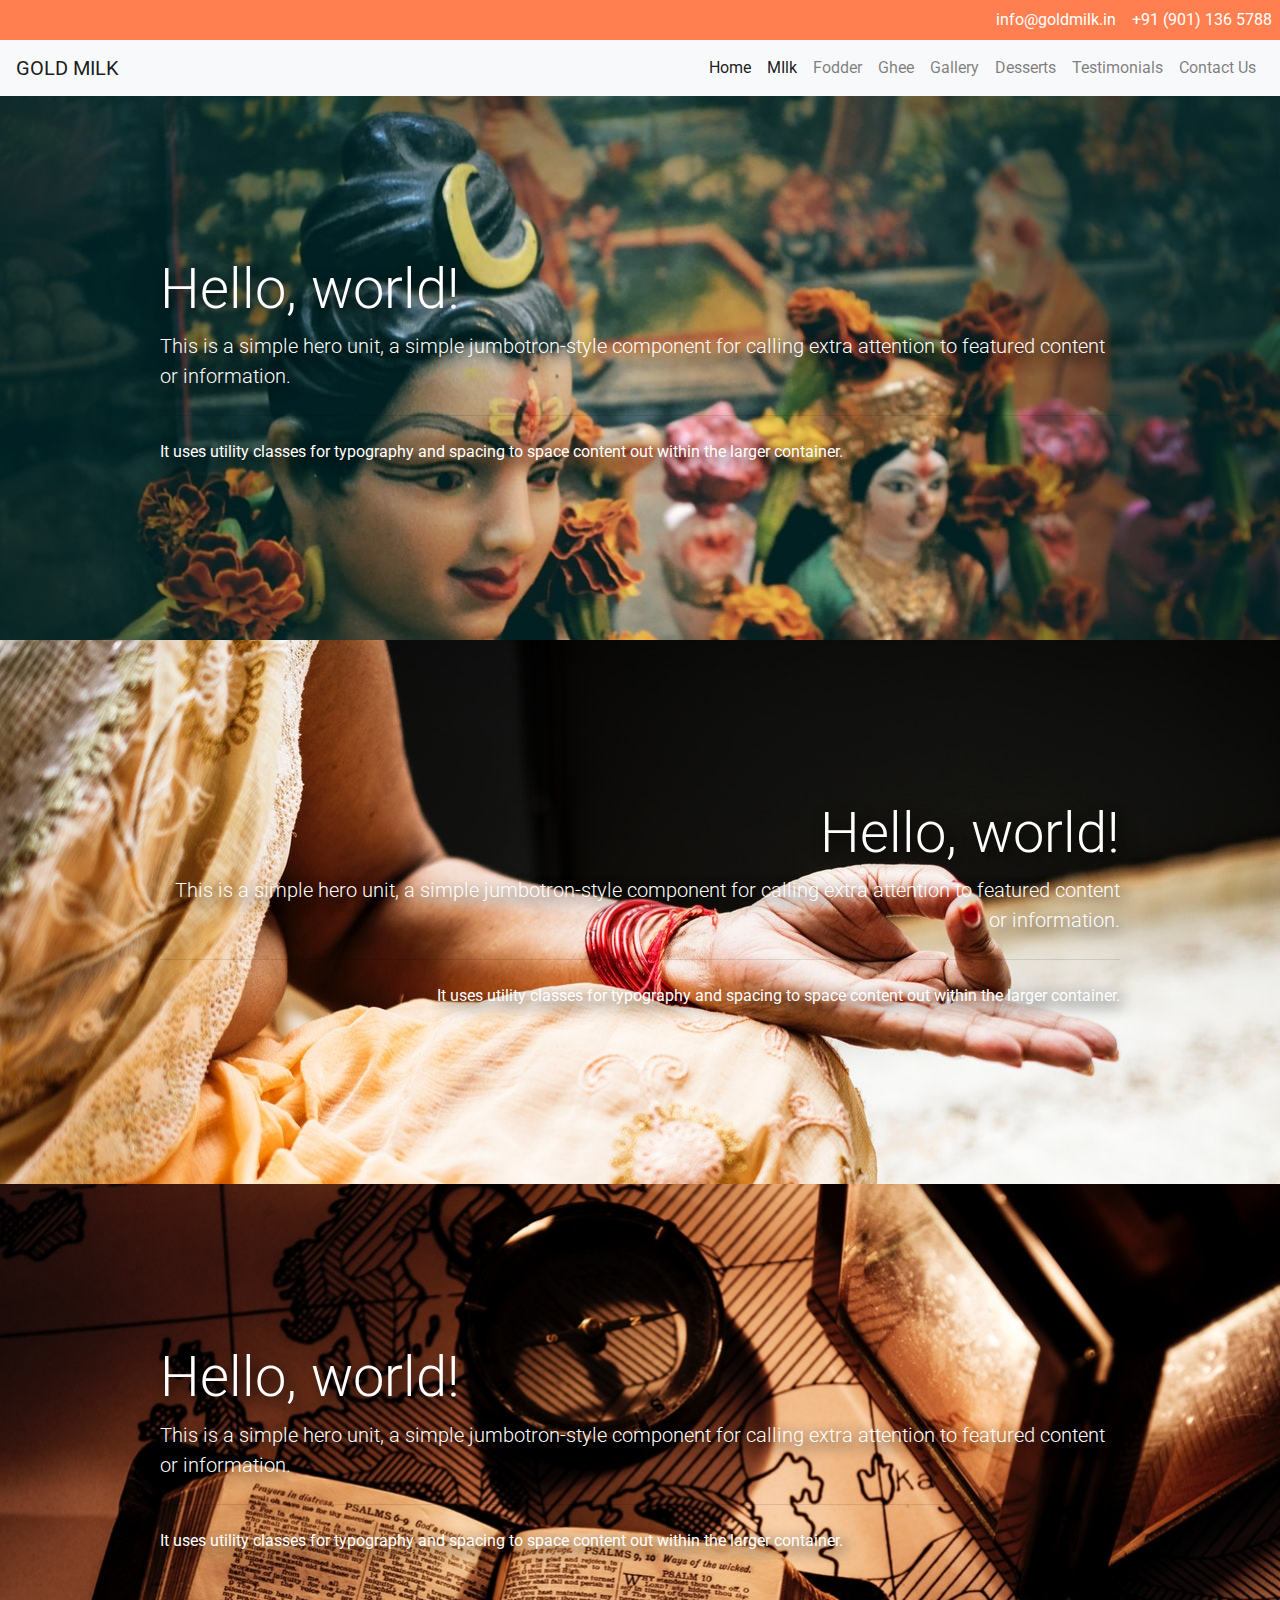
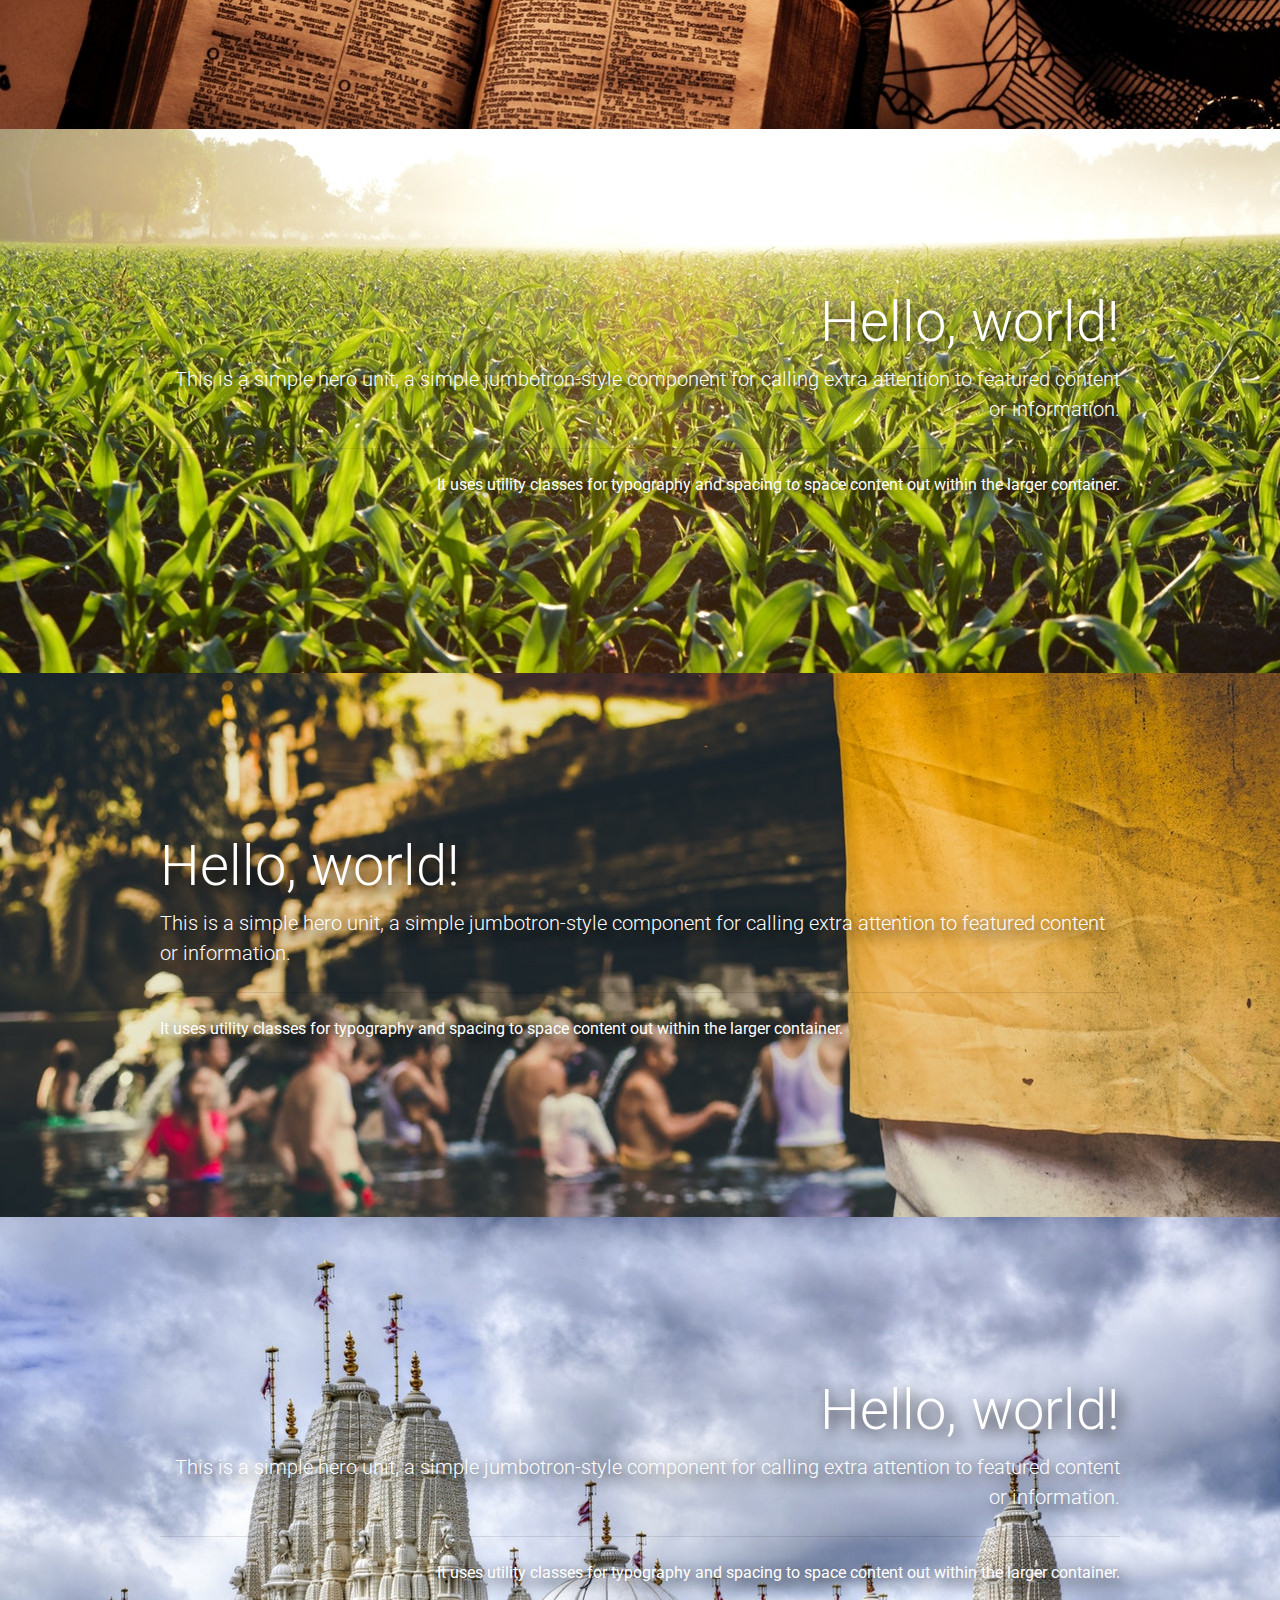
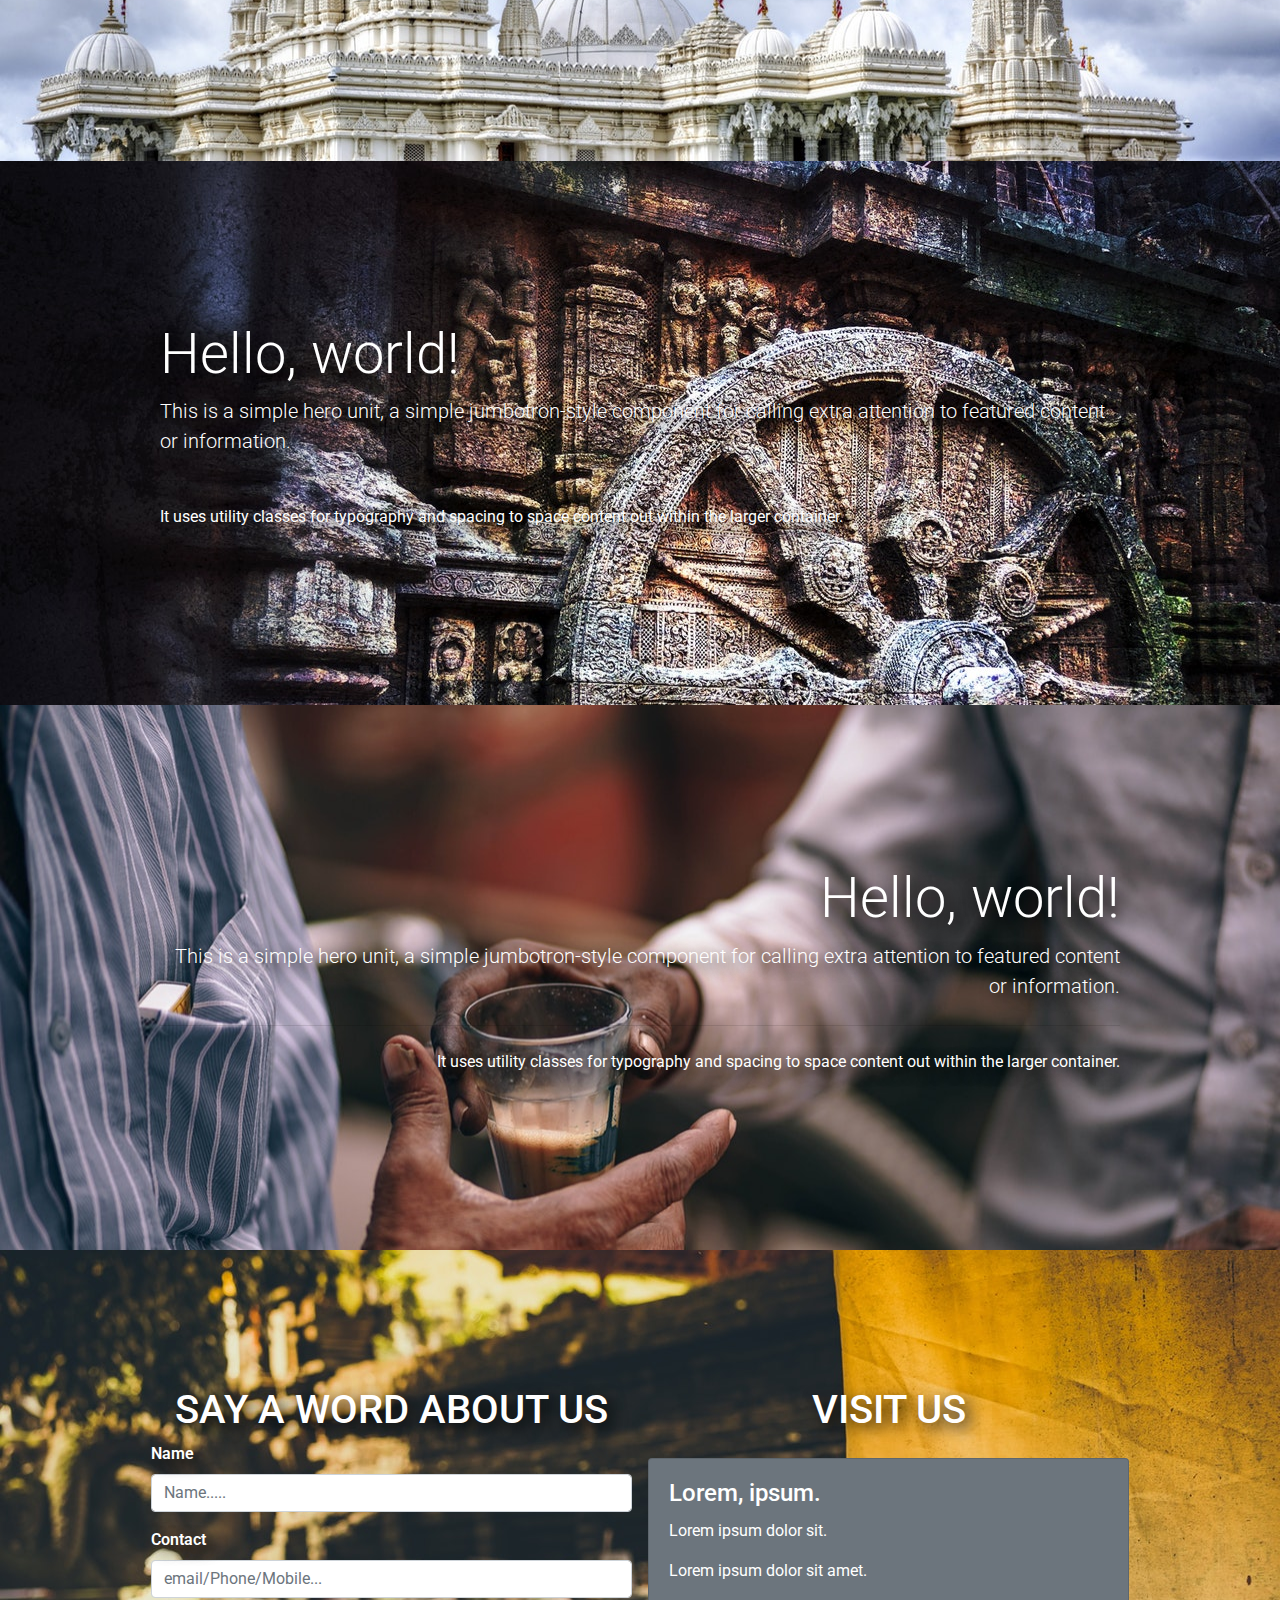
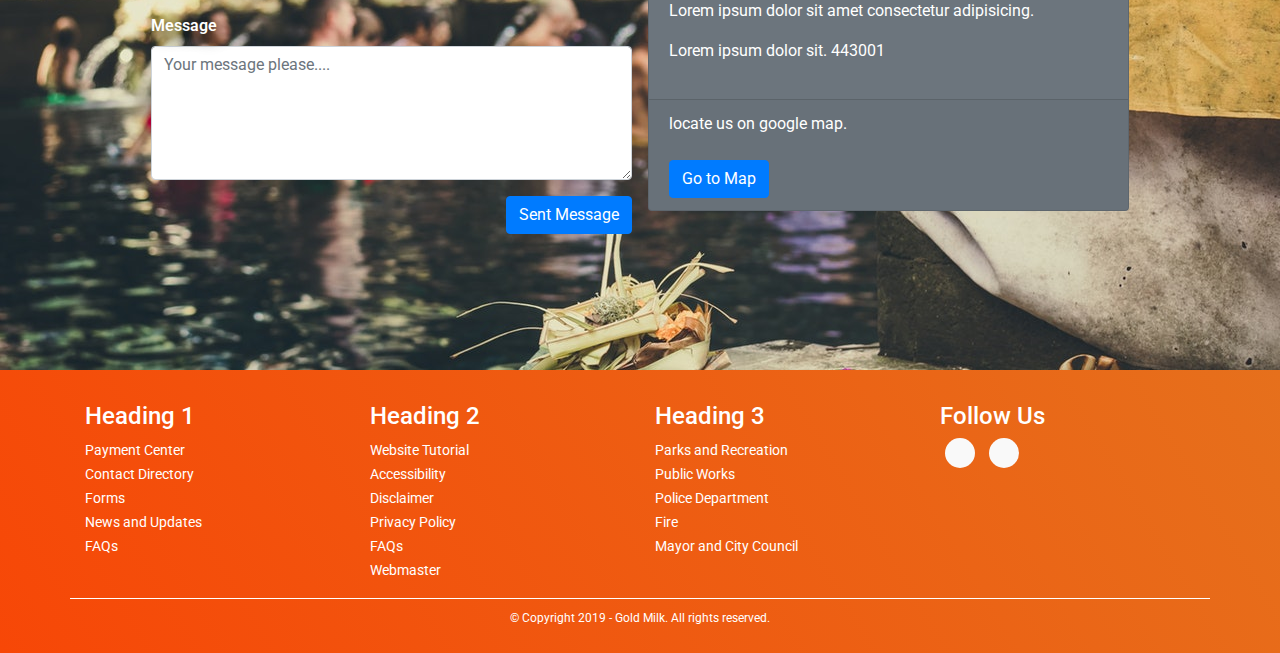
<file: src/index.html>
<!DOCTYPE html>
<html lang="en">

<head>
    <meta charset="utf-8">
    <meta name="viewport" content="width=device-width, initial-scale=1">
    <link rel="stylesheet" href="https://maxcdn.bootstrapcdn.com/bootstrap/4.3.1/css/bootstrap.min.css">
    <link rel="stylesheet" href="https://use.fontawesome.com/releases/v5.7.0/css/all.css"
        integrity="sha384-lZN37f5QGtY3VHgisS14W3ExzMWZxybE1SJSEsQp9S+oqd12jhcu+A56Ebc1zFSJ" crossorigin="anonymous">
    <script src="https://ajax.googleapis.com/ajax/libs/jquery/3.4.0/jquery.min.js"></script>
    <script src="https://cdnjs.cloudflare.com/ajax/libs/popper.js/1.14.7/umd/popper.min.js"></script>
    <script src="https://maxcdn.bootstrapcdn.com/bootstrap/4.3.1/js/bootstrap.min.js"></script>
    <link href="https://fonts.googleapis.com/css?family=Roboto:400,700&display=swap" rel="stylesheet">
    <link rel="stylesheet" href="./assets/css/style.css">
</head>

<body>

    <section id="TopHeaderMenu">
        <div class="d-flex text-white p-2 justify-content-end">
            <p><i class="fas fa-envelope"></i> info@goldmilk.in &nbsp;&nbsp; <i class="fas fa-phone"></i> +91 (901) 136
                5788</p>
        </div>
    </section>
    <section id="TopMenuBar">
        <nav class="navbar navbar-expand-sm navbar-light bg-light">
            <a class="navbar-brand" href="#">GOLD MILK</a>
            <button class="navbar-toggler d-lg-none" type="button" data-toggle="collapse"
                data-target="#collapsibleNavId" aria-controls="collapsibleNavId" aria-expanded="false"
                aria-label="Toggle navigation">
                <span class="navbar-toggler-icon"></span>
            </button>
            <div class="collapse navbar-collapse " id="collapsibleNavId">
                <ul class="navbar-nav mt-2 mt-lg-0 ml-auto">
                    <li class="nav-item active">
                        <a class="nav-link" href="#">Home <span class="sr-only">(current)</span></a>
                    </li>
                    <li class="nav-item">
                        <a class="nav-link active" href="milk.html">MIlk</a>
                    </li>
                    <li class="nav-item">
                        <a class="nav-link" href="fodder.html">Fodder</a>
                    </li>
                    <li class="nav-item">
                        <a class="nav-link" href="ghee.html">Ghee</a>
                    </li>
                    <li class="nav-item">
                        <a href="gallery.html" class="nav-link">Gallery</a>
                    </li>
                    <li class="nav-item">
                        <a class="nav-link" href="desserts.html">Desserts</a>
                    </li>
                    <li class="nav-item">
                        <a class="nav-link" href="testimonials.html">Testimonials</a>
                    </li>
                    <li class="nav-item">
                        <a class="nav-link" href="contact.htyml">Contact Us</a>
                    </li>
                    <!-- <li class="nav-item dropdown">
                        <a class="nav-link dropdown-toggle" href="#" id="dropdownId" data-toggle="dropdown"
                            aria-haspopup="true" aria-expanded="false">Dropdown</a>
                        <div class="dropdown-menu" aria-labelledby="dropdownId">
                            <a class="dropdown-item" href="#">Action 1</a>
                            <a class="dropdown-item" href="#">Action 2</a>
                        </div>
                    </li> -->
                </ul>
            </div>
        </nav>
    </section>
    <section id="fold">
        <div id="fold-1">
            <div class="container-1 container text-white">
                <h1 class="display-4">Hello, world!</h1>
                <p class="lead">This is a simple hero unit, a simple jumbotron-style component for calling extra
                    attention to featured content or information.</p>
                <hr class="my-4">
                <p>It uses utility classes for typography and spacing to space content out within the larger container.
                </p>
                <!-- <a class="btn btn-primary btn-lg" href="#" role="button">Learn more</a> -->
            </div>
            <!-- /.container -->
        </div>

        <div id="fold-2">
            <div class="container-1 container text-white text-right">
                <h1 class="display-4">Hello, world!</h1>
                <p class="lead">This is a simple hero unit, a simple jumbotron-style component for calling extra
                    attention to featured content or information.</p>
                <hr class="my-4">
                <p>It uses utility classes for typography and spacing to space content out within the larger container.
                </p>
            </div>
        </div>

        <div id="fold-3">
            <div class="container-1 container text-white">
                <h1 class="display-4">Hello, world!</h1>
                <p class="lead">This is a simple hero unit, a simple jumbotron-style component for calling extra
                    attention to featured content or information.</p>
                <hr class="my-4">
                <p>It uses utility classes for typography and spacing to space content out within the larger container.
                </p>
                <!-- <a class="btn btn-primary btn-lg" href="#" role="button">Learn more</a> -->
            </div>
            <!-- /.container -->
        </div>

        <div id="fold-4">
            <div class="container-1 container text-white text-right">
                <h1 class="display-4">Hello, world!</h1>
                <p class="lead">This is a simple hero unit, a simple jumbotron-style component for calling extra
                    attention to featured content or information.</p>
                <hr class="my-4">
                <p>It uses utility classes for typography and spacing to space content out within the larger container.
                </p>
            </div>
        </div>
        <div id="fold-5">
            <div class="container-1 container text-white">
                <h1 class="display-4">Hello, world!</h1>
                <p class="lead">This is a simple hero unit, a simple jumbotron-style component for calling extra
                    attention to featured content or information.</p>
                <hr class="my-4">
                <p>It uses utility classes for typography and spacing to space content out within the larger container.
                </p>
                <!-- <a class="btn btn-primary btn-lg" href="#" role="button">Learn more</a> -->
            </div>
            <!-- /.container -->
        </div>

        <div id="fold-6">
            <div class="container-1 container text-white text-right">
                <h1 class="display-4">Hello, world!</h1>
                <p class="lead">This is a simple hero unit, a simple jumbotron-style component for calling extra
                    attention to featured content or information.</p>
                <hr class="my-4">
                <p>It uses utility classes for typography and spacing to space content out within the larger container.
                </p>
            </div>
        </div>

        <div id="fold-7">
            <div class="container-1 container text-white">
                <h1 class="display-4">Hello, world!</h1>
                <p class="lead">This is a simple hero unit, a simple jumbotron-style component for calling extra
                    attention to featured content or information.</p>
                <hr class="my-4">
                <p>It uses utility classes for typography and spacing to space content out within the larger container.
                </p>
                <!-- <a class="btn btn-primary btn-lg" href="#" role="button">Learn more</a> -->
            </div>
            <!-- /.container -->
        </div>

        <div id="fold-8">
            <div class="container-1 container text-white text-right">
                <h1 class="display-4">Hello, world!</h1>
                <p class="lead">This is a simple hero unit, a simple jumbotron-style component for calling extra
                    attention to featured content or information.</p>
                <hr class="my-4">
                <p>It uses utility classes for typography and spacing to space content out within the larger container.
                </p>
            </div>
        </div>

        <div id="fold-5">
            <div class="container text-white">
                <div class="d-flex">
                    <div class="p-2  w-50">
                        <div class="text-center" id="text-headering">
                            <h1>SAY A WORD ABOUT US</h1>
                        </div>
                        <div class="form-group">
                            <label for="">Name</label>
                            <input type="text" class="form-control" name="" id="" aria-describedby="helpId"
                                placeholder="Name.....">

                        </div>
                        <div class="form-group">
                            <label for="">Contact</label>
                            <input type="text" class="form-control" name="" id="" aria-describedby="emailHelpId"
                                placeholder="email/Phone/Mobile...">
                        </div>
                        <div class="form-group">
                            <label for="">Message</label>
                            <textarea class="form-control" name="" id="" rows="5"
                                placeholder="Your message please...."></textarea>
                        </div>
                        <input name="" id="" class="btn btn-primary float-right" type="submit" value="Sent Message">
                    </div>
                    <div class="p-2 w-50">
                        <div class="text-center" id="text-headering">
                            <h1>VISIT US </h1>
                        </div>

                        <div class="card text-white mt-4 bg-secondary">
                            <div class="card-body">
                                <h4 class="card-title">Lorem, ipsum.</h4>
                                <p>Lorem ipsum dolor sit.</p>
                                <p>Lorem ipsum dolor sit amet.</p>
                                <p>Lorem ipsum dolor sit amet consectetur adipisicing.</p>
                                <p>Lorem ipsum dolor sit. 443001 </p>
                            </div>
                            <div class="card-footer">
                                locate us on google map.<br><br>
                                <a class="btn btn-primary" href=""><i class="fas fa-map-marked"></i> Go to Map</a>
                            </div>
                        </div>
                    </div>
                </div>
            </div>
        </div>
    </section>

    <section>

        <footer class="mainfooter" role="contentinfo">
            <div class="footer-middle">
                <div class="container">
                    <div class="row">
                        <div class="col-md-3 col-sm-6">
                            <!--Column1-->
                            <div class="footer-pad">
                                <h4>Heading 1</h4>
                                <ul class="list-unstyled">
                                    <li><a href="#"></a></li>
                                    <li><a href="#">Payment Center</a></li>
                                    <li><a href="#">Contact Directory</a></li>
                                    <li><a href="#">Forms</a></li>
                                    <li><a href="#">News and Updates</a></li>
                                    <li><a href="#">FAQs</a></li>
                                </ul>
                            </div>
                        </div>
                        <div class="col-md-3 col-sm-6">
                            <!--Column1-->
                            <div class="footer-pad">
                                <h4>Heading 2</h4>
                                <ul class="list-unstyled">
                                    <li><a href="#">Website Tutorial</a></li>
                                    <li><a href="#">Accessibility</a></li>
                                    <li><a href="#">Disclaimer</a></li>
                                    <li><a href="#">Privacy Policy</a></li>
                                    <li><a href="#">FAQs</a></li>
                                    <li><a href="#">Webmaster</a></li>
                                </ul>
                            </div>
                        </div>
                        <div class="col-md-3 col-sm-6">
                            <!--Column1-->
                            <div class="footer-pad">
                                <h4>Heading 3</h4>
                                <ul class="list-unstyled">
                                    <li><a href="#">Parks and Recreation</a></li>
                                    <li><a href="#">Public Works</a></li>
                                    <li><a href="#">Police Department</a></li>
                                    <li><a href="#">Fire</a></li>
                                    <li><a href="#">Mayor and City Council</a></li>
                                    <li>
                                        <a href="#"></a>
                                    </li>
                                </ul>
                            </div>
                        </div>
                        <div class="col-md-3">
                            <h4>Follow Us</h4>
                            <ul class="social-network social-circle">
                                <li><a href="#" class="icoFacebook" title="Facebook"><i
                                            class="fas fa-facebook    "></i></a>
                                </li>
                                <li><a href="#" class="icoLinkedin" title="Linkedin"><i class="fas fa-linkedin"></i></a>
                                </li>
                            </ul>
                        </div>
                    </div>
                    <div class="row">
                        <div class="col-md-12 copy">
                            <p class="text-center">&copy; Copyright 2019 - Gold Milk. All rights reserved.</p>
                        </div>
                    </div>


                </div>
            </div>
        </footer>
    </section>
    <script src="https://code.jquery.com/jquery-3.2.1.slim.min.js"
        integrity="sha384-KJ3o2DKtIkvYIK3UENzmM7KCkRr/rE9/Qpg6aAZGJwFDMVNA/GpGFF93hXpG5KkN" crossorigin="anonymous">
    </script>
    <script src="https://cdnjs.cloudflare.com/ajax/libs/popper.js/1.12.9/umd/popper.min.js"
        integrity="sha384-ApNbgh9B+Y1QKtv3Rn7W3mgPxhU9K/ScQsAP7hUibX39j7fakFPskvXusvfa0b4Q" crossorigin="anonymous">
    </script>
    <script src="https://maxcdn.bootstrapcdn.com/bootstrap/4.0.0/js/bootstrap.min.js"
        integrity="sha384-JZR6Spejh4U02d8jOt6vLEHfe/JQGiRRSQQxSfFWpi1MquVdAyjUar5+76PVCmYl" crossorigin="anonymous">
    </script>
</body>

</html>
</file>
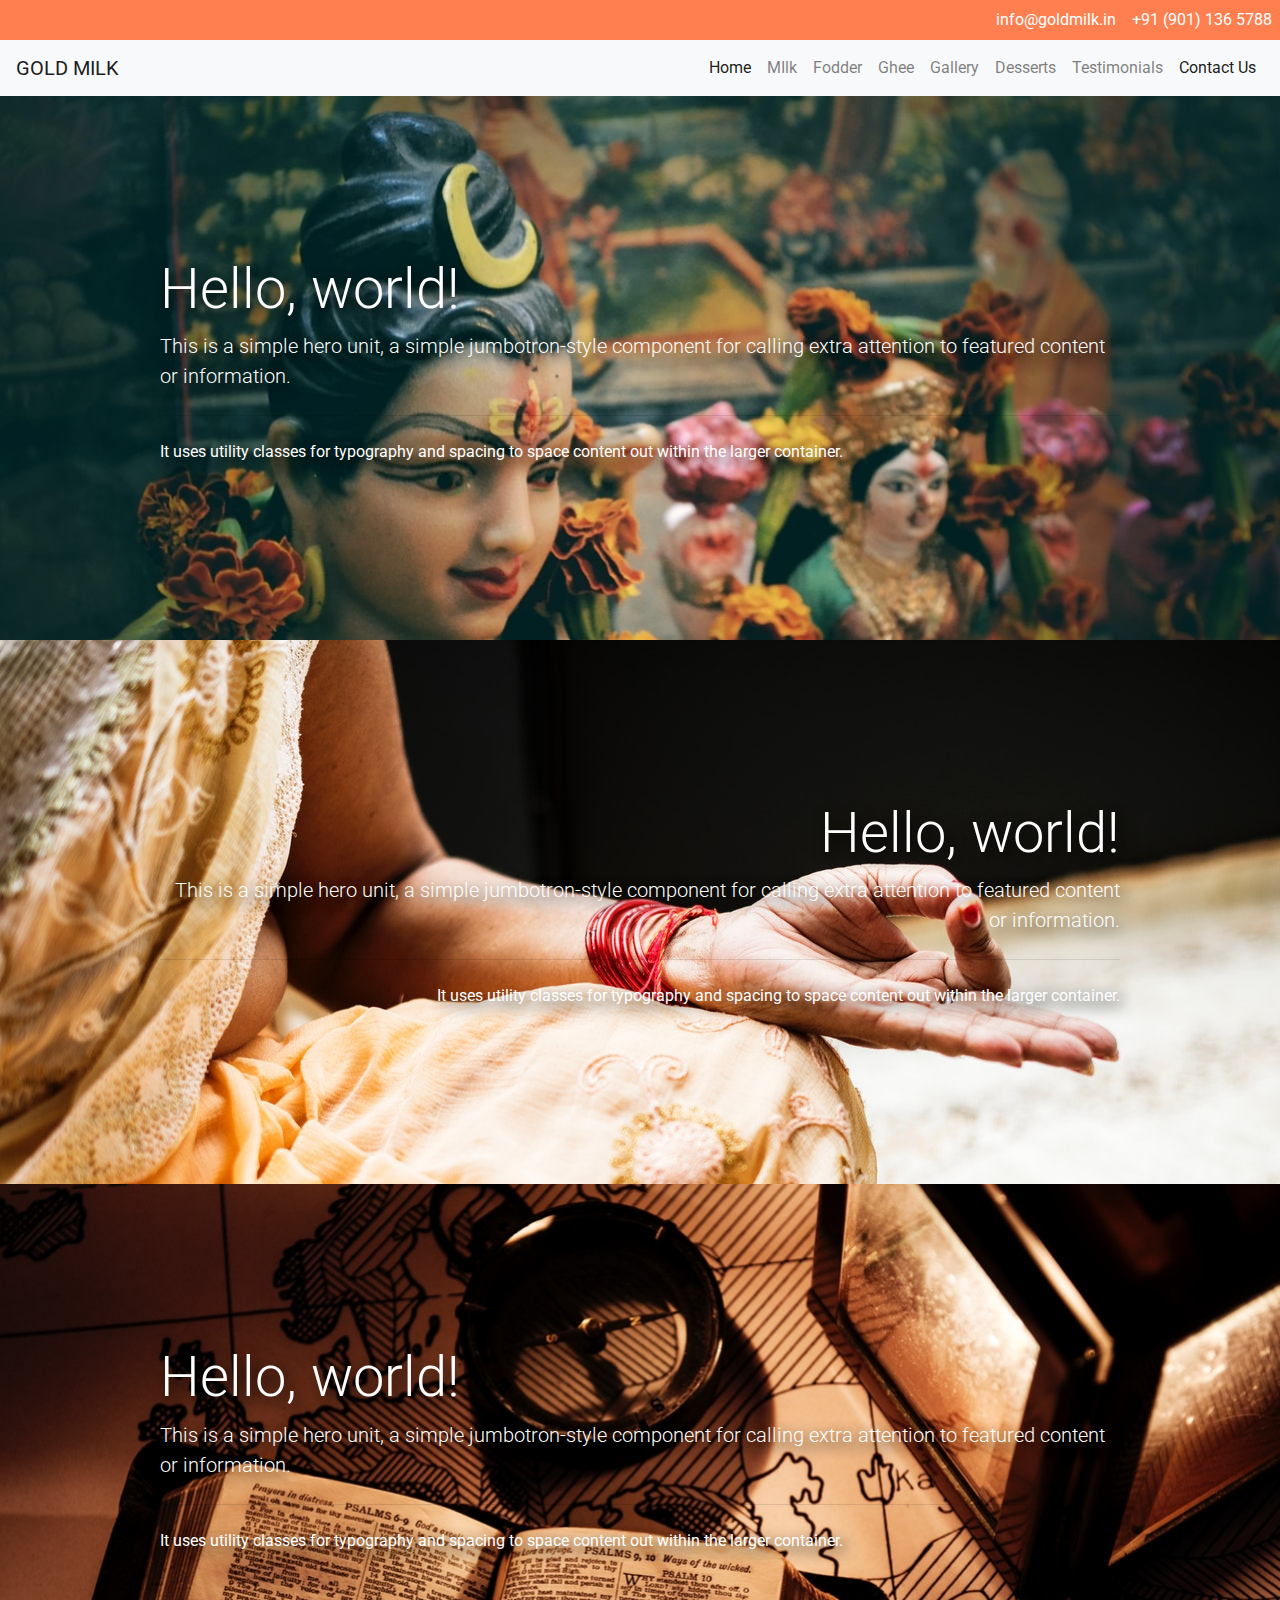
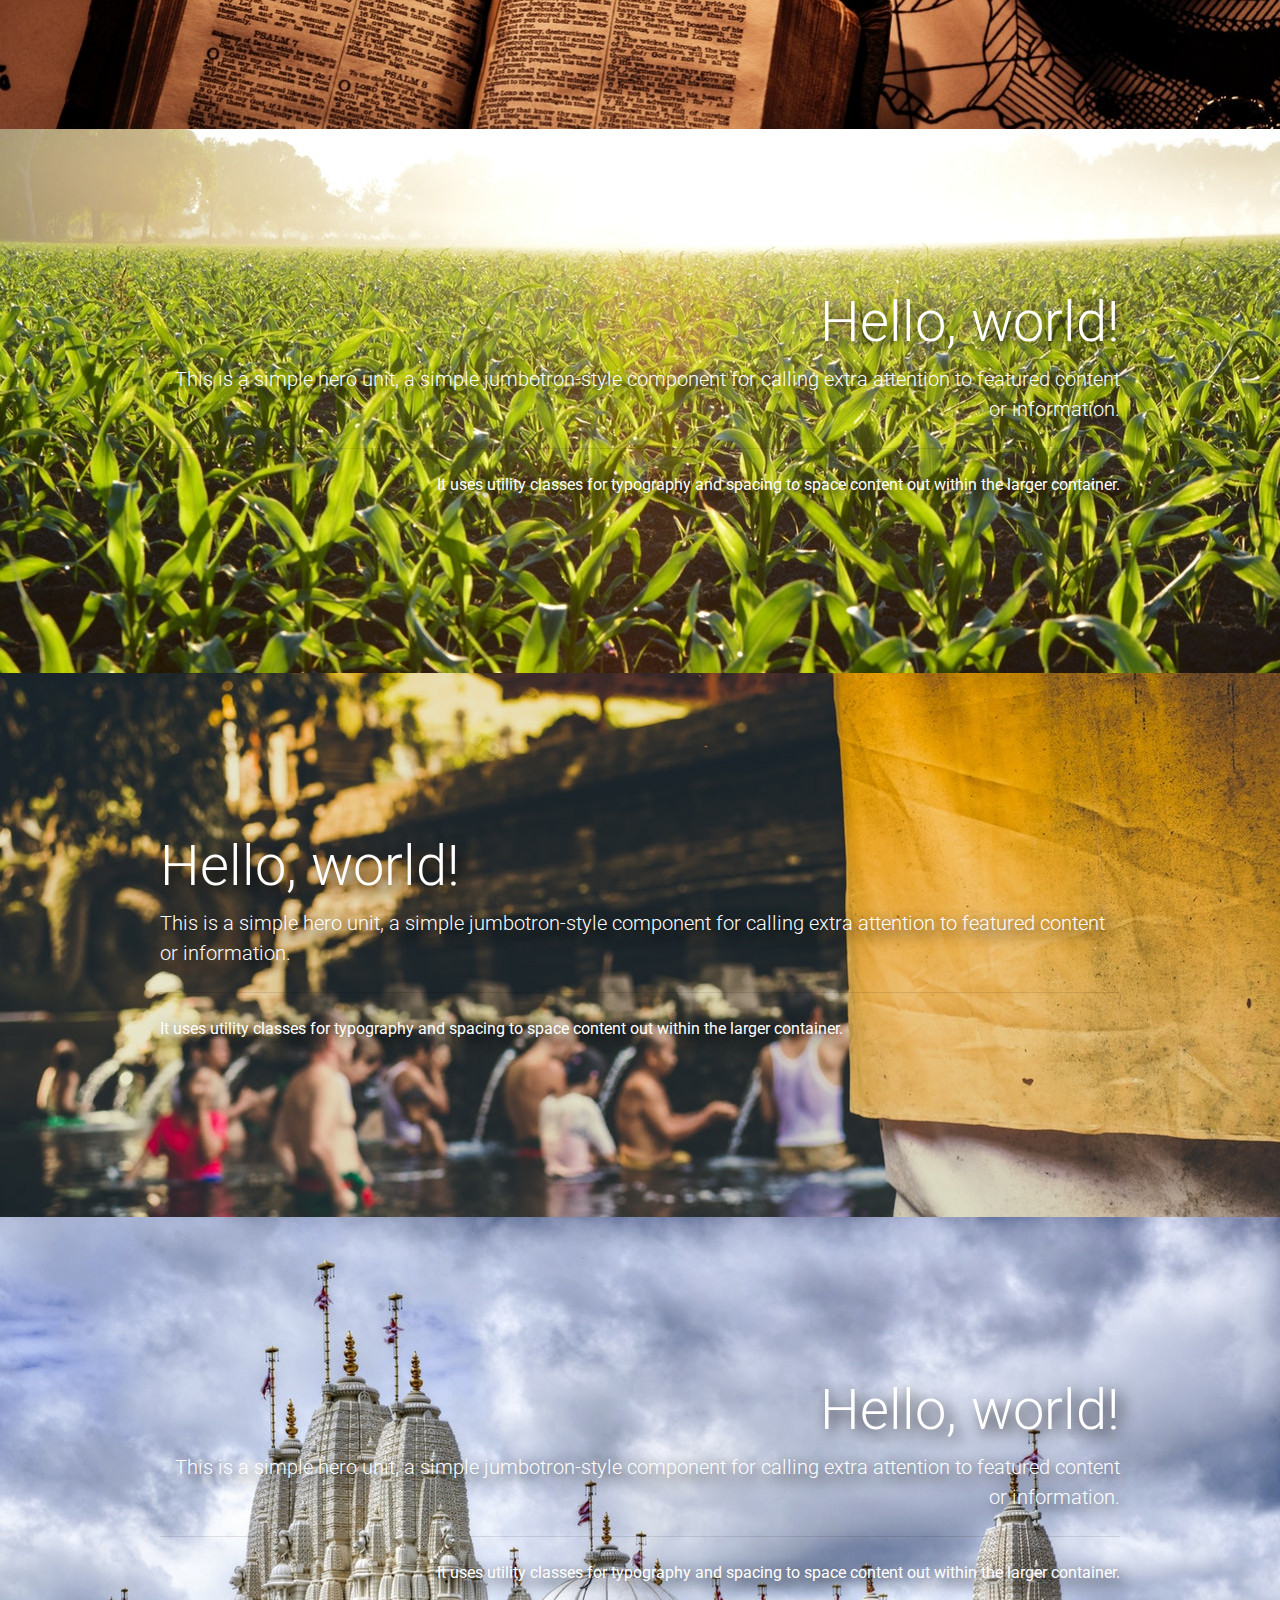
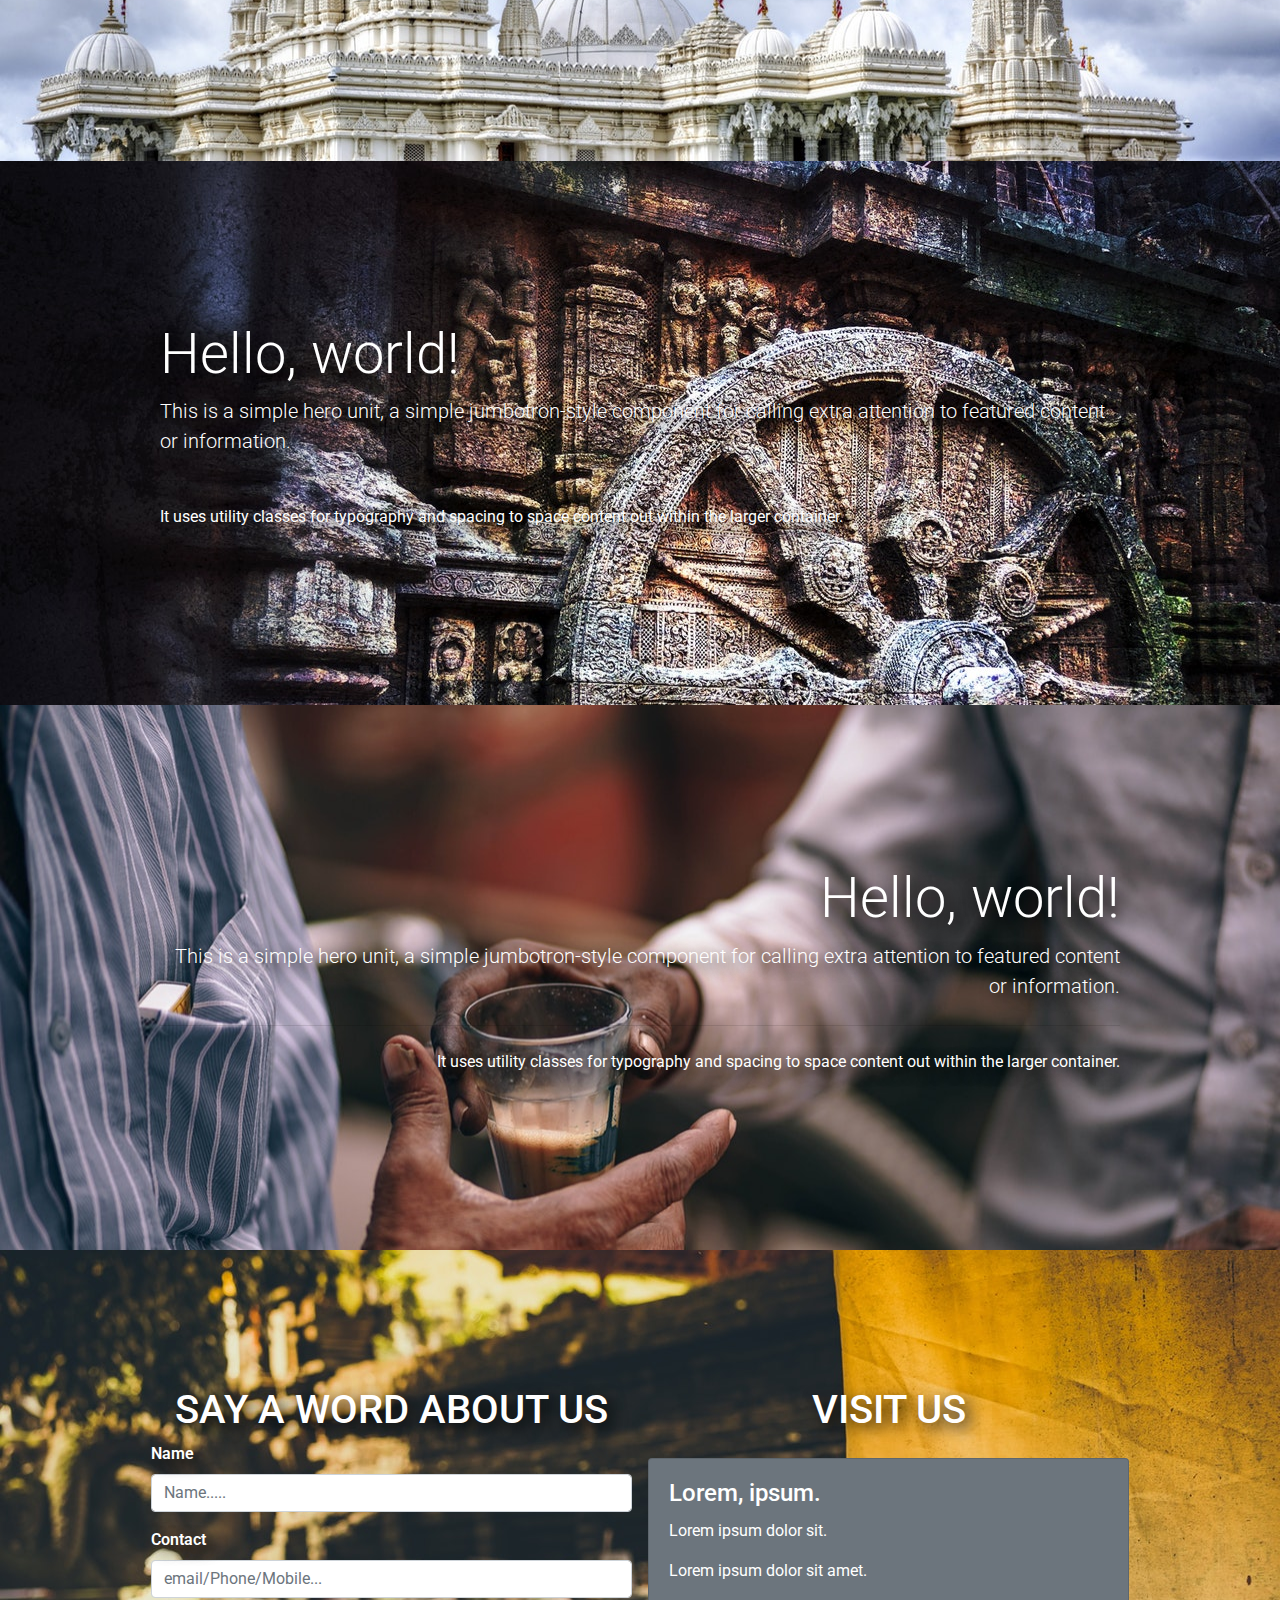
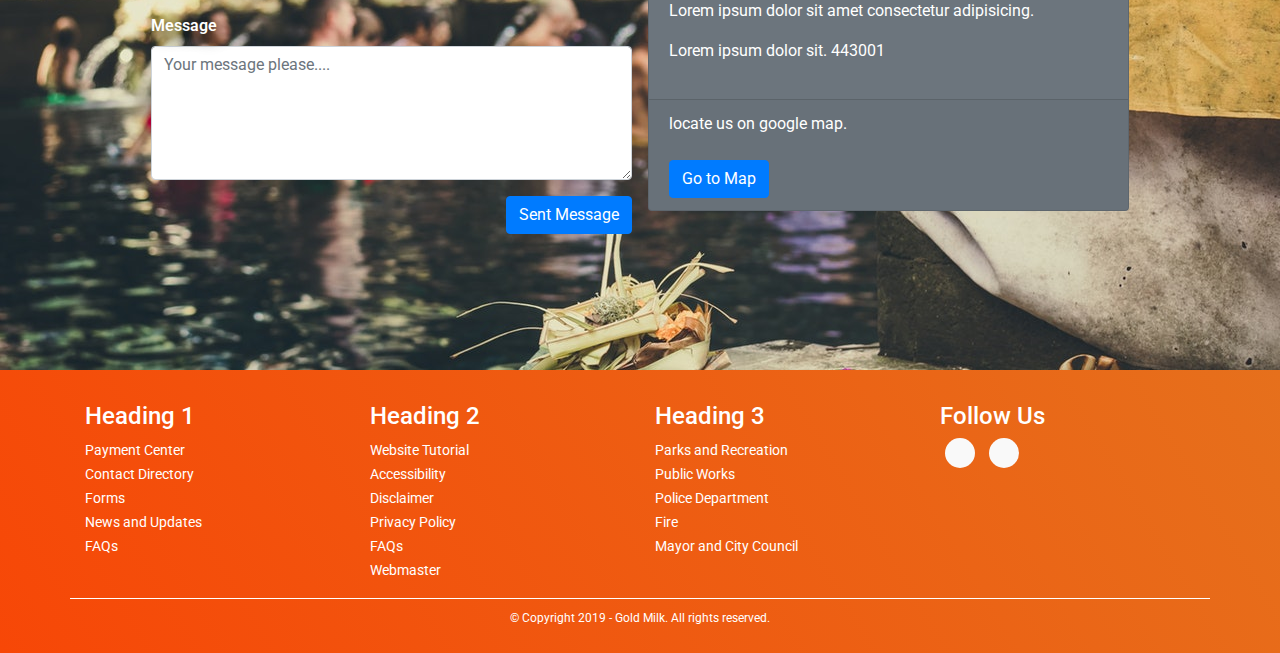
<file: src/contact.html>
<!DOCTYPE html>
<html lang="en">

<head>
    <meta charset="utf-8">
    <meta name="viewport" content="width=device-width, initial-scale=1">
    <link rel="stylesheet" href="https://maxcdn.bootstrapcdn.com/bootstrap/4.3.1/css/bootstrap.min.css">
    <link rel="stylesheet" href="https://use.fontawesome.com/releases/v5.7.0/css/all.css"
        integrity="sha384-lZN37f5QGtY3VHgisS14W3ExzMWZxybE1SJSEsQp9S+oqd12jhcu+A56Ebc1zFSJ" crossorigin="anonymous">
    <script src="https://ajax.googleapis.com/ajax/libs/jquery/3.4.0/jquery.min.js"></script>
    <script src="https://cdnjs.cloudflare.com/ajax/libs/popper.js/1.14.7/umd/popper.min.js"></script>
    <script src="https://maxcdn.bootstrapcdn.com/bootstrap/4.3.1/js/bootstrap.min.js"></script>
    <link href="https://fonts.googleapis.com/css?family=Roboto:400,700&display=swap" rel="stylesheet">
    <link rel="stylesheet" href="./assets/css/style.css">
</head>

<body>

    <section id="TopHeaderMenu">
        <div class="d-flex text-white p-2 justify-content-end">
            <p><i class="fas fa-envelope"></i> info@goldmilk.in &nbsp;&nbsp; <i class="fas fa-phone"></i> +91 (901) 136
                5788</p>
        </div>
    </section>
    <section id="TopMenuBar">
        <nav class="navbar navbar-expand-sm navbar-light bg-light">
            <a class="navbar-brand" href="#">GOLD MILK</a>
            <button class="navbar-toggler d-lg-none" type="button" data-toggle="collapse"
                data-target="#collapsibleNavId" aria-controls="collapsibleNavId" aria-expanded="false"
                aria-label="Toggle navigation">
                <span class="navbar-toggler-icon"></span>
            </button>
            <div class="collapse navbar-collapse " id="collapsibleNavId">
                <ul class="navbar-nav mt-2 mt-lg-0 ml-auto">
                    <li class="nav-item active">
                        <a class="nav-link" href="#">Home <span class="sr-only">(current)</span></a>
                    </li>
                    <li class="nav-item">
                        <a class="nav-link" href="milk.html">MIlk</a>
                    </li>
                    <li class="nav-item">
                        <a class="nav-link" href="fodder.html">Fodder</a>
                    </li>
                    <li class="nav-item">
                        <a class="nav-link" href="ghee.html">Ghee</a>
                    </li>
                    <li class="nav-item">
                        <a href="gallery.html" class="nav-link">Gallery</a>
                    </li>
                    <li class="nav-item">
                        <a class="nav-link" href="desserts.html">Desserts</a>
                    </li>
                    <li class="nav-item">
                        <a class="nav-link" href="testimonials.html">Testimonials</a>
                    </li>
                    <li class="nav-item active">
                        <a class="nav-link" href="contact.html">Contact Us</a>
                    </li>
                    <!-- <li class="nav-item dropdown">
                        <a class="nav-link dropdown-toggle" href="#" id="dropdownId" data-toggle="dropdown"
                            aria-haspopup="true" aria-expanded="false">Dropdown</a>
                        <div class="dropdown-menu" aria-labelledby="dropdownId">
                            <a class="dropdown-item" href="#">Action 1</a>
                            <a class="dropdown-item" href="#">Action 2</a>
                        </div>
                    </li> -->
                </ul>
            </div>
        </nav>
    </section>
    <section id="fold">
        <div id="fold-1">
            <div class="container-1 container text-white">
                <h1 class="display-4">Hello, world!</h1>
                <p class="lead">This is a simple hero unit, a simple jumbotron-style component for calling extra
                    attention to featured content or information.</p>
                <hr class="my-4">
                <p>It uses utility classes for typography and spacing to space content out within the larger container.
                </p>
                <!-- <a class="btn btn-primary btn-lg" href="#" role="button">Learn more</a> -->
            </div>
            <!-- /.container -->
        </div>

        <div id="fold-2">
            <div class="container-1 container text-white text-right">
                <h1 class="display-4">Hello, world!</h1>
                <p class="lead">This is a simple hero unit, a simple jumbotron-style component for calling extra
                    attention to featured content or information.</p>
                <hr class="my-4">
                <p>It uses utility classes for typography and spacing to space content out within the larger container.
                </p>
            </div>
        </div>

        <div id="fold-3">
            <div class="container-1 container text-white">
                <h1 class="display-4">Hello, world!</h1>
                <p class="lead">This is a simple hero unit, a simple jumbotron-style component for calling extra
                    attention to featured content or information.</p>
                <hr class="my-4">
                <p>It uses utility classes for typography and spacing to space content out within the larger container.
                </p>
                <!-- <a class="btn btn-primary btn-lg" href="#" role="button">Learn more</a> -->
            </div>
            <!-- /.container -->
        </div>

        <div id="fold-4">
            <div class="container-1 container text-white text-right">
                <h1 class="display-4">Hello, world!</h1>
                <p class="lead">This is a simple hero unit, a simple jumbotron-style component for calling extra
                    attention to featured content or information.</p>
                <hr class="my-4">
                <p>It uses utility classes for typography and spacing to space content out within the larger container.
                </p>
            </div>
        </div>
        <div id="fold-5">
            <div class="container-1 container text-white">
                <h1 class="display-4">Hello, world!</h1>
                <p class="lead">This is a simple hero unit, a simple jumbotron-style component for calling extra
                    attention to featured content or information.</p>
                <hr class="my-4">
                <p>It uses utility classes for typography and spacing to space content out within the larger container.
                </p>
                <!-- <a class="btn btn-primary btn-lg" href="#" role="button">Learn more</a> -->
            </div>
            <!-- /.container -->
        </div>

        <div id="fold-6">
            <div class="container-1 container text-white text-right">
                <h1 class="display-4">Hello, world!</h1>
                <p class="lead">This is a simple hero unit, a simple jumbotron-style component for calling extra
                    attention to featured content or information.</p>
                <hr class="my-4">
                <p>It uses utility classes for typography and spacing to space content out within the larger container.
                </p>
            </div>
        </div>

        <div id="fold-7">
            <div class="container-1 container text-white">
                <h1 class="display-4">Hello, world!</h1>
                <p class="lead">This is a simple hero unit, a simple jumbotron-style component for calling extra
                    attention to featured content or information.</p>
                <hr class="my-4">
                <p>It uses utility classes for typography and spacing to space content out within the larger container.
                </p>
                <!-- <a class="btn btn-primary btn-lg" href="#" role="button">Learn more</a> -->
            </div>
            <!-- /.container -->
        </div>

        <div id="fold-8">
            <div class="container-1 container text-white text-right">
                <h1 class="display-4">Hello, world!</h1>
                <p class="lead">This is a simple hero unit, a simple jumbotron-style component for calling extra
                    attention to featured content or information.</p>
                <hr class="my-4">
                <p>It uses utility classes for typography and spacing to space content out within the larger container.
                </p>
            </div>
        </div>

        <div id="fold-5">
            <div class="container text-white">
                <div class="d-flex">
                    <div class="p-2  w-50">
                        <div class="text-center" id="text-headering">
                            <h1>SAY A WORD ABOUT US</h1>
                        </div>
                        <div class="form-group">
                            <label for="">Name</label>
                            <input type="text" class="form-control" name="" id="" aria-describedby="helpId"
                                placeholder="Name.....">

                        </div>
                        <div class="form-group">
                            <label for="">Contact</label>
                            <input type="text" class="form-control" name="" id="" aria-describedby="emailHelpId"
                                placeholder="email/Phone/Mobile...">
                        </div>
                        <div class="form-group">
                            <label for="">Message</label>
                            <textarea class="form-control" name="" id="" rows="5"
                                placeholder="Your message please...."></textarea>
                        </div>
                        <input name="" id="" class="btn btn-primary float-right" type="submit" value="Sent Message">
                    </div>
                    <div class="p-2 w-50">
                        <div class="text-center" id="text-headering">
                            <h1>VISIT US </h1>
                        </div>

                        <div class="card text-white mt-4 bg-secondary">
                            <div class="card-body">
                                <h4 class="card-title">Lorem, ipsum.</h4>
                                <p>Lorem ipsum dolor sit.</p>
                                <p>Lorem ipsum dolor sit amet.</p>
                                <p>Lorem ipsum dolor sit amet consectetur adipisicing.</p>
                                <p>Lorem ipsum dolor sit. 443001 </p>
                            </div>
                            <div class="card-footer">
                                locate us on google map.<br><br>
                                <a class="btn btn-primary" href=""><i class="fas fa-map-marked"></i> Go to Map</a>
                            </div>
                        </div>
                    </div>
                </div>
            </div>
        </div>
    </section>

    <section>

        <footer class="mainfooter" role="contentinfo">
            <div class="footer-middle">
                <div class="container">
                    <div class="row">
                        <div class="col-md-3 col-sm-6">
                            <!--Column1-->
                            <div class="footer-pad">
                                <h4>Heading 1</h4>
                                <ul class="list-unstyled">
                                    <li><a href="#"></a></li>
                                    <li><a href="#">Payment Center</a></li>
                                    <li><a href="#">Contact Directory</a></li>
                                    <li><a href="#">Forms</a></li>
                                    <li><a href="#">News and Updates</a></li>
                                    <li><a href="#">FAQs</a></li>
                                </ul>
                            </div>
                        </div>
                        <div class="col-md-3 col-sm-6">
                            <!--Column1-->
                            <div class="footer-pad">
                                <h4>Heading 2</h4>
                                <ul class="list-unstyled">
                                    <li><a href="#">Website Tutorial</a></li>
                                    <li><a href="#">Accessibility</a></li>
                                    <li><a href="#">Disclaimer</a></li>
                                    <li><a href="#">Privacy Policy</a></li>
                                    <li><a href="#">FAQs</a></li>
                                    <li><a href="#">Webmaster</a></li>
                                </ul>
                            </div>
                        </div>
                        <div class="col-md-3 col-sm-6">
                            <!--Column1-->
                            <div class="footer-pad">
                                <h4>Heading 3</h4>
                                <ul class="list-unstyled">
                                    <li><a href="#">Parks and Recreation</a></li>
                                    <li><a href="#">Public Works</a></li>
                                    <li><a href="#">Police Department</a></li>
                                    <li><a href="#">Fire</a></li>
                                    <li><a href="#">Mayor and City Council</a></li>
                                    <li>
                                        <a href="#"></a>
                                    </li>
                                </ul>
                            </div>
                        </div>
                        <div class="col-md-3">
                            <h4>Follow Us</h4>
                            <ul class="social-network social-circle">
                                <li><a href="#" class="icoFacebook" title="Facebook"><i
                                            class="fas fa-facebook    "></i></a>
                                </li>
                                <li><a href="#" class="icoLinkedin" title="Linkedin"><i class="fas fa-linkedin"></i></a>
                                </li>
                            </ul>
                        </div>
                    </div>
                    <div class="row">
                        <div class="col-md-12 copy">
                            <p class="text-center">&copy; Copyright 2019 - Gold Milk. All rights reserved.</p>
                        </div>
                    </div>


                </div>
            </div>
        </footer>
    </section>
    <script src="https://code.jquery.com/jquery-3.2.1.slim.min.js"
        integrity="sha384-KJ3o2DKtIkvYIK3UENzmM7KCkRr/rE9/Qpg6aAZGJwFDMVNA/GpGFF93hXpG5KkN" crossorigin="anonymous">
    </script>
    <script src="https://cdnjs.cloudflare.com/ajax/libs/popper.js/1.12.9/umd/popper.min.js"
        integrity="sha384-ApNbgh9B+Y1QKtv3Rn7W3mgPxhU9K/ScQsAP7hUibX39j7fakFPskvXusvfa0b4Q" crossorigin="anonymous">
    </script>
    <script src="https://maxcdn.bootstrapcdn.com/bootstrap/4.0.0/js/bootstrap.min.js"
        integrity="sha384-JZR6Spejh4U02d8jOt6vLEHfe/JQGiRRSQQxSfFWpi1MquVdAyjUar5+76PVCmYl" crossorigin="anonymous">
    </script>
</body>

</html>
</file>
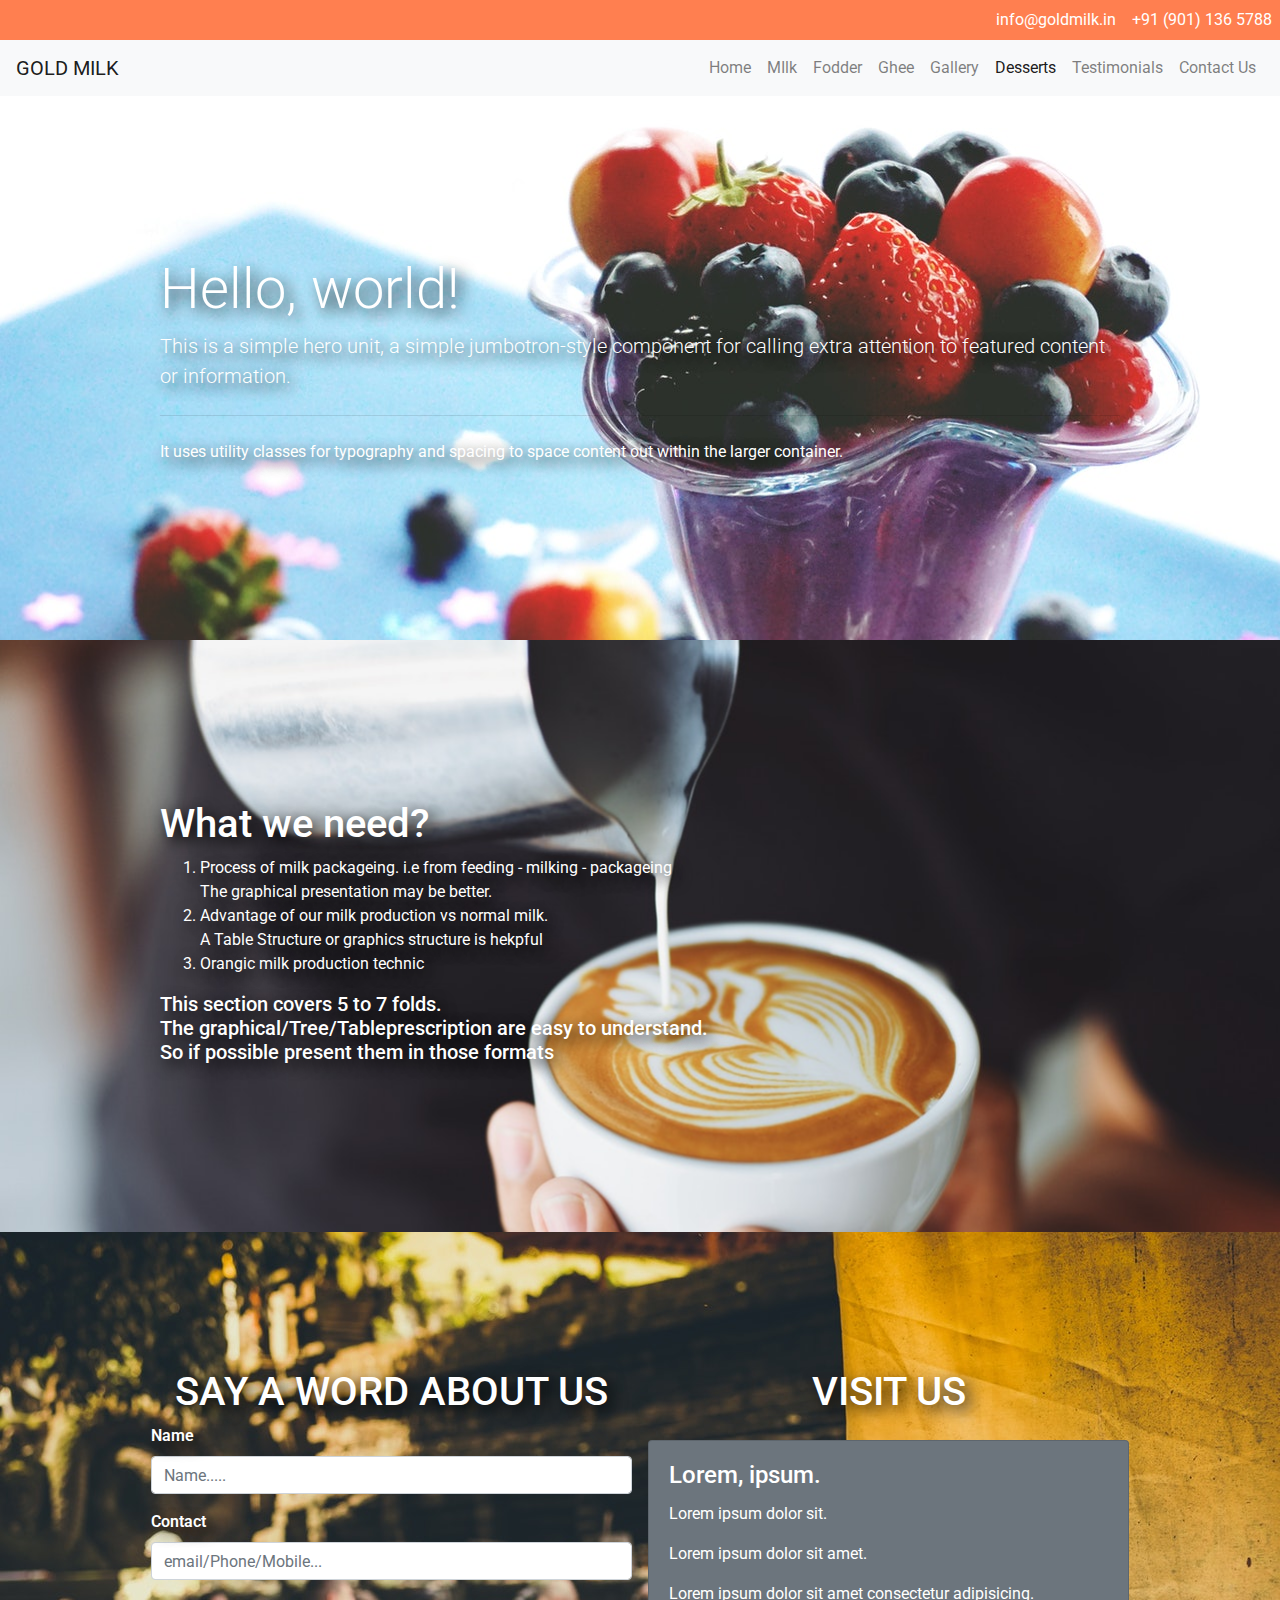
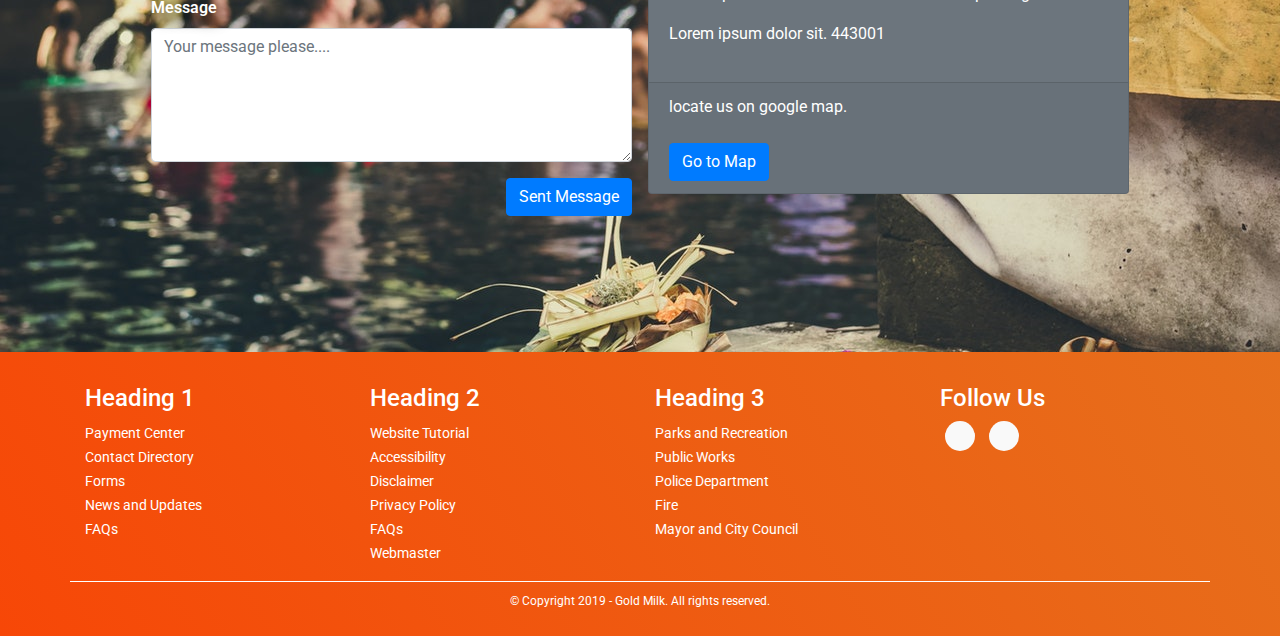
<file: src/desserts.html>
<!DOCTYPE html>
<html lang="en">

<head>
    <meta charset="utf-8">
    <meta name="viewport" content="width=device-width, initial-scale=1">
    <link rel="stylesheet" href="https://maxcdn.bootstrapcdn.com/bootstrap/4.3.1/css/bootstrap.min.css">
    <link rel="stylesheet" href="https://use.fontawesome.com/releases/v5.7.0/css/all.css"
        integrity="sha384-lZN37f5QGtY3VHgisS14W3ExzMWZxybE1SJSEsQp9S+oqd12jhcu+A56Ebc1zFSJ" crossorigin="anonymous">
    <script src="https://ajax.googleapis.com/ajax/libs/jquery/3.4.0/jquery.min.js"></script>
    <script src="https://cdnjs.cloudflare.com/ajax/libs/popper.js/1.14.7/umd/popper.min.js"></script>
    <script src="https://maxcdn.bootstrapcdn.com/bootstrap/4.3.1/js/bootstrap.min.js"></script>
    <link href="https://fonts.googleapis.com/css?family=Roboto:400,700&display=swap" rel="stylesheet">
    <link rel="stylesheet" href="./assets/css/style.css">
    <link rel="stylesheet" href="./assets/css/desserts.css">
</head>

<body>

    <section id="TopHeaderMenu">
        <div class="d-flex text-white p-2 justify-content-end">
            <p><i class="fas fa-envelope"></i> info@goldmilk.in &nbsp;&nbsp; <i class="fas fa-phone"></i> +91 (901) 136
                5788</p>
        </div>
    </section>
    <section id="TopMenuBar">
        <nav class="navbar navbar-expand-sm navbar-light bg-light">
            <a class="navbar-brand" href="#">GOLD MILK</a>
            <button class="navbar-toggler d-lg-none" type="button" data-toggle="collapse"
                data-target="#collapsibleNavId" aria-controls="collapsibleNavId" aria-expanded="false"
                aria-label="Toggle navigation">
                <span class="navbar-toggler-icon"></span>
            </button>
            <div class="collapse navbar-collapse " id="collapsibleNavId">
                <ul class="navbar-nav mt-2 mt-lg-0 ml-auto">
                    <li class="nav-item">
                        <a class="nav-link" href="index.html">Home <span class="sr-only">(current)</span></a>
                    </li>
                    <li class="nav-item">
                        <a class="nav-link " href="milk.html">MIlk</a>
                    </li>
                    <li class="nav-item">
                        <a class="nav-link" href="fodder.html">Fodder</a>
                    </li>
                    <li class="nav-item">
                        <a class="nav-link" href="ghee.html">Ghee</a>
                    </li>
                    <li class="nav-item">
                        <a href="gallery.html" class="nav-link">Gallery</a>
                    </li>
                    <li class="nav-item">
                        <a class="nav-link active" href="desserts.html">Desserts</a>
                    </li>
                    <li class="nav-item">
                        <a class="nav-link" href="testimonials.html">Testimonials</a>
                    </li>
                    <li class="nav-item">
                        <a class="nav-link" href="contact.html">Contact Us</a>
                    </li>
                    <!-- <li class="nav-item dropdown">
                        <a class="nav-link dropdown-toggle" href="#" id="dropdownId" data-toggle="dropdown"
                            aria-haspopup="true" aria-expanded="false">Dropdown</a>
                        <div class="dropdown-menu" aria-labelledby="dropdownId">
                            <a class="dropdown-item" href="#">Action 1</a>
                            <a class="dropdown-item" href="#">Action 2</a>
                        </div>
                    </li> -->
                </ul>
            </div>
        </nav>
    </section>
    <section id="fold">
        <div id="dfold-1">
            <div class="container-1 container text-white">
                <h1 class="display-4">Hello, world!</h1>
                <p class="lead">This is a simple hero unit, a simple jumbotron-style component for calling extra
                    attention to featured content or information.</p>
                <hr class="my-4">
                <p>It uses utility classes for typography and spacing to space content out within the larger container.
                </p>
                <!-- <a class="btn btn-primary btn-lg" href="#" role="button">Learn more</a> -->
            </div>
            <!-- /.container -->
        </div>


        <div id="dfold-2">
            <div class="container-1 container text-white">
                <h1>What we need?</h1>
                <ol>
                    <li>Process of milk packageing. i.e from feeding - milking - packageing <br>The graphical presentation may be better.</li>
                    <li>Advantage of our milk production vs normal milk. <br> A Table Structure or graphics structure is hekpful</li>
                    <li>Orangic milk production technic</li>
                </ol>
                <h5>This section covers 5 to 7 folds. <br> The graphical/Tree/Tableprescription are easy to understand. <br> So if possible present them in those formats</h5>
            </div>
            <!-- /.container -->
        </div>



        <div id="fold-5">
            <div class="container text-white">
                <div class="d-flex">
                    <div class="p-2  w-50">
                        <div class="text-center" id="text-headering">
                            <h1>SAY A WORD ABOUT US</h1>
                        </div>
                        <div class="form-group">
                            <label for="">Name</label>
                            <input type="text" class="form-control" name="" id="" aria-describedby="helpId"
                                placeholder="Name.....">

                        </div>
                        <div class="form-group">
                            <label for="">Contact</label>
                            <input type="text" class="form-control" name="" id="" aria-describedby="emailHelpId"
                                placeholder="email/Phone/Mobile...">
                        </div>
                        <div class="form-group">
                            <label for="">Message</label>
                            <textarea class="form-control" name="" id="" rows="5"
                                placeholder="Your message please...."></textarea>
                        </div>
                        <input name="" id="" class="btn btn-primary float-right" type="submit" value="Sent Message">
                    </div>
                    <div class="p-2 w-50">
                        <div class="text-center" id="text-headering">
                            <h1>VISIT US </h1>
                        </div>

                        <div class="card text-white mt-4 bg-secondary">
                            <div class="card-body">
                                <h4 class="card-title">Lorem, ipsum.</h4>
                                <p>Lorem ipsum dolor sit.</p>
                                <p>Lorem ipsum dolor sit amet.</p>
                                <p>Lorem ipsum dolor sit amet consectetur adipisicing.</p>
                                <p>Lorem ipsum dolor sit. 443001 </p>
                            </div>
                            <div class="card-footer">
                                locate us on google map.<br><br>
                                <a class="btn btn-primary" href=""><i class="fas fa-map-marked"></i> Go to Map</a>
                            </div>
                        </div>
                    </div>
                </div>
            </div>
        </div>
    </section>

    <section>

        <footer class="mainfooter" role="contentinfo">
            <div class="footer-middle">
                <div class="container">
                    <div class="row">
                        <div class="col-md-3 col-sm-6">
                            <!--Column1-->
                            <div class="footer-pad">
                                <h4>Heading 1</h4>
                                <ul class="list-unstyled">
                                    <li><a href="#"></a></li>
                                    <li><a href="#">Payment Center</a></li>
                                    <li><a href="#">Contact Directory</a></li>
                                    <li><a href="#">Forms</a></li>
                                    <li><a href="#">News and Updates</a></li>
                                    <li><a href="#">FAQs</a></li>
                                </ul>
                            </div>
                        </div>
                        <div class="col-md-3 col-sm-6">
                            <!--Column1-->
                            <div class="footer-pad">
                                <h4>Heading 2</h4>
                                <ul class="list-unstyled">
                                    <li><a href="#">Website Tutorial</a></li>
                                    <li><a href="#">Accessibility</a></li>
                                    <li><a href="#">Disclaimer</a></li>
                                    <li><a href="#">Privacy Policy</a></li>
                                    <li><a href="#">FAQs</a></li>
                                    <li><a href="#">Webmaster</a></li>
                                </ul>
                            </div>
                        </div>
                        <div class="col-md-3 col-sm-6">
                            <!--Column1-->
                            <div class="footer-pad">
                                <h4>Heading 3</h4>
                                <ul class="list-unstyled">
                                    <li><a href="#">Parks and Recreation</a></li>
                                    <li><a href="#">Public Works</a></li>
                                    <li><a href="#">Police Department</a></li>
                                    <li><a href="#">Fire</a></li>
                                    <li><a href="#">Mayor and City Council</a></li>
                                    <li>
                                        <a href="#"></a>
                                    </li>
                                </ul>
                            </div>
                        </div>
                        <div class="col-md-3">
                            <h4>Follow Us</h4>
                            <ul class="social-network social-circle">
                                <li><a href="#" class="icoFacebook" title="Facebook"><i
                                            class="fas fa-facebook    "></i></a>
                                </li>
                                <li><a href="#" class="icoLinkedin" title="Linkedin"><i class="fas fa-linkedin"></i></a>
                                </li>
                            </ul>
                        </div>
                    </div>
                    <div class="row">
                        <div class="col-md-12 copy">
                            <p class="text-center">&copy; Copyright 2019 - Gold Milk. All rights reserved.</p>
                        </div>
                    </div>


                </div>
            </div>
        </footer>
    </section>
    <script src="https://code.jquery.com/jquery-3.2.1.slim.min.js"
        integrity="sha384-KJ3o2DKtIkvYIK3UENzmM7KCkRr/rE9/Qpg6aAZGJwFDMVNA/GpGFF93hXpG5KkN" crossorigin="anonymous">
    </script>
    <script src="https://cdnjs.cloudflare.com/ajax/libs/popper.js/1.12.9/umd/popper.min.js"
        integrity="sha384-ApNbgh9B+Y1QKtv3Rn7W3mgPxhU9K/ScQsAP7hUibX39j7fakFPskvXusvfa0b4Q" crossorigin="anonymous">
    </script>
    <script src="https://maxcdn.bootstrapcdn.com/bootstrap/4.0.0/js/bootstrap.min.js"
        integrity="sha384-JZR6Spejh4U02d8jOt6vLEHfe/JQGiRRSQQxSfFWpi1MquVdAyjUar5+76PVCmYl" crossorigin="anonymous">
    </script>
</body>

</html>
</file>
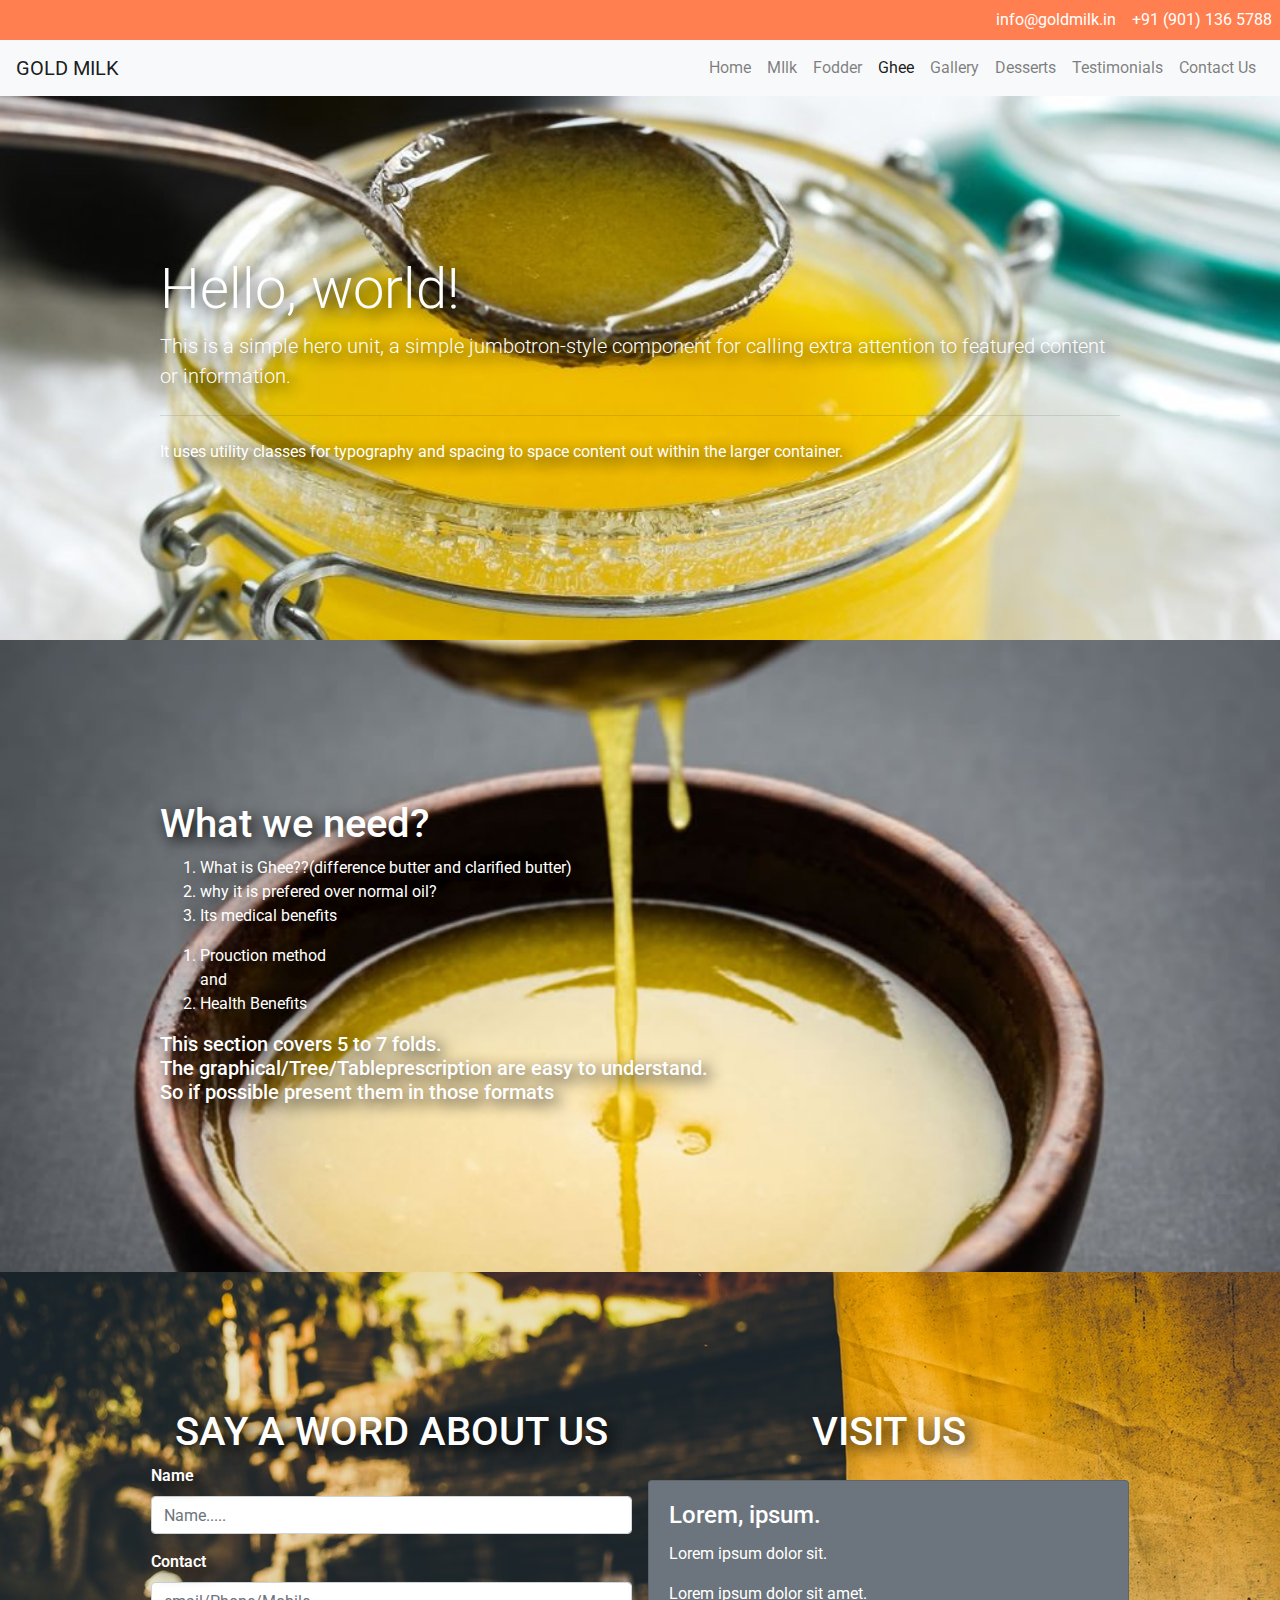
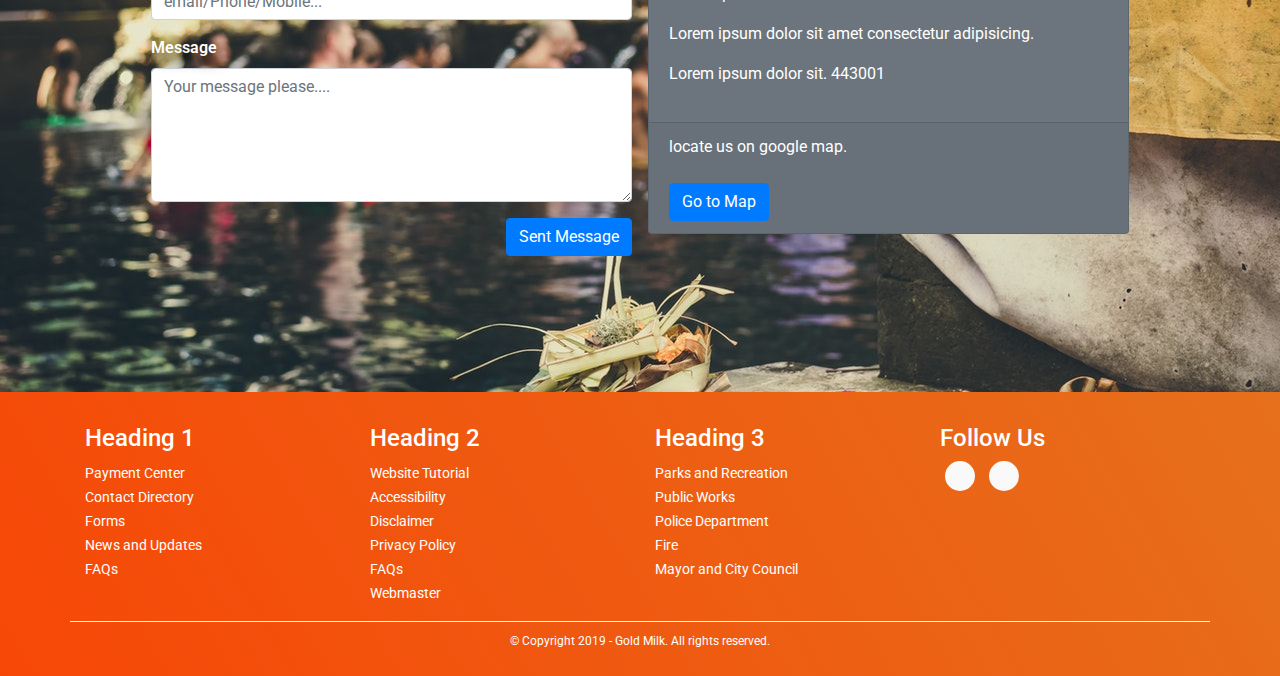
<file: src/ghee.html>
<!DOCTYPE html>
<html lang="en">

<head>
    <meta charset="utf-8">
    <meta name="viewport" content="width=device-width, initial-scale=1">
    <link rel="stylesheet" href="https://maxcdn.bootstrapcdn.com/bootstrap/4.3.1/css/bootstrap.min.css">
    <link rel="stylesheet" href="https://use.fontawesome.com/releases/v5.7.0/css/all.css"
        integrity="sha384-lZN37f5QGtY3VHgisS14W3ExzMWZxybE1SJSEsQp9S+oqd12jhcu+A56Ebc1zFSJ" crossorigin="anonymous">
    <script src="https://ajax.googleapis.com/ajax/libs/jquery/3.4.0/jquery.min.js"></script>
    <script src="https://cdnjs.cloudflare.com/ajax/libs/popper.js/1.14.7/umd/popper.min.js"></script>
    <script src="https://maxcdn.bootstrapcdn.com/bootstrap/4.3.1/js/bootstrap.min.js"></script>
    <link href="https://fonts.googleapis.com/css?family=Roboto:400,700&display=swap" rel="stylesheet">
    <link rel="stylesheet" href="./assets/css/style.css">
    <link rel="stylesheet" href="./assets/css/ghee.css">
</head>

<body>

    <section id="TopHeaderMenu">
        <div class="d-flex text-white p-2 justify-content-end">
            <p><i class="fas fa-envelope"></i> info@goldmilk.in &nbsp;&nbsp; <i class="fas fa-phone"></i> +91 (901) 136
                5788</p>
        </div>
    </section>
    <section id="TopMenuBar">
        <nav class="navbar navbar-expand-sm navbar-light bg-light">
            <a class="navbar-brand" href="#">GOLD MILK</a>
            <button class="navbar-toggler d-lg-none" type="button" data-toggle="collapse"
                data-target="#collapsibleNavId" aria-controls="collapsibleNavId" aria-expanded="false"
                aria-label="Toggle navigation">
                <span class="navbar-toggler-icon"></span>
            </button>
            <div class="collapse navbar-collapse " id="collapsibleNavId">
                <ul class="navbar-nav mt-2 mt-lg-0 ml-auto">
                    <li class="nav-item">
                        <a class="nav-link" href="index.html">Home <span class="sr-only">(current)</span></a>
                    </li>
                    <li class="nav-item">
                        <a class="nav-link " href="milk.html">MIlk</a>
                    </li>
                    <li class="nav-item">
                        <a class="nav-link " href="fodder.html">Fodder</a>
                    </li>
                    <li class="nav-item">
                        <a class="nav-link active" href="ghee.html">Ghee</a>
                    </li>
                    <li class="nav-item">
                        <a href="gallery.html" class="nav-link">Gallery</a>
                    </li>
                    <li class="nav-item">
                        <a class="nav-link" href="desserts.html">Desserts</a>
                    </li>
                    <li class="nav-item">
                        <a class="nav-link" href="testimonials.html">Testimonials</a>
                    </li>
                    <li class="nav-item">
                        <a class="nav-link" href="contact.html">Contact Us</a>
                    </li>
                    <!-- <li class="nav-item dropdown">
                        <a class="nav-link dropdown-toggle" href="#" id="dropdownId" data-toggle="dropdown"
                            aria-haspopup="true" aria-expanded="false">Dropdown</a>
                        <div class="dropdown-menu" aria-labelledby="dropdownId">
                            <a class="dropdown-item" href="#">Action 1</a>
                            <a class="dropdown-item" href="#">Action 2</a>
                        </div>
                    </li> -->
                </ul>
            </div>
        </nav>
    </section>
    <section id="fold">
        <div id="gfold-1">
            <div class="container-1 container text-white">
                <h1 class="display-4">Hello, world!</h1>
                <p class="lead">This is a simple hero unit, a simple jumbotron-style component for calling extra
                    attention to featured content or information.</p>
                <hr class="my-4">
                <p>It uses utility classes for typography and spacing to space content out within the larger container.
                </p>
                <!-- <a class="btn btn-primary btn-lg" href="#" role="button">Learn more</a> -->
            </div>
            <!-- /.container -->
        </div>


        <div id="gfold-2">
            <div class="container-1 container text-white">
                <h1>What we need?</h1>
                <ol>
                    <li>What is Ghee??(difference butter and clarified butter)</li>
                    <li>why it is prefered over normal oil?</li>
                    <li>Its medical benefits</li>
                </ol>

                <ol>
                    <li>Prouction method </li>
                    and 
                    <li>Health Benefits</li>
                </ol>
                <h5>This section covers 5 to 7 folds. <br> The graphical/Tree/Tableprescription are easy to understand. <br> So if possible present them in those formats</h5>
            </div>
            <!-- /.container -->
        </div>



        <div id="fold-5">
            <div class="container text-white">
                <div class="d-flex">
                    <div class="p-2  w-50">
                        <div class="text-center" id="text-headering">
                            <h1>SAY A WORD ABOUT US</h1>
                        </div>
                        <div class="form-group">
                            <label for="">Name</label>
                            <input type="text" class="form-control" name="" id="" aria-describedby="helpId"
                                placeholder="Name.....">

                        </div>
                        <div class="form-group">
                            <label for="">Contact</label>
                            <input type="text" class="form-control" name="" id="" aria-describedby="emailHelpId"
                                placeholder="email/Phone/Mobile...">
                        </div>
                        <div class="form-group">
                            <label for="">Message</label>
                            <textarea class="form-control" name="" id="" rows="5"
                                placeholder="Your message please...."></textarea>
                        </div>
                        <input name="" id="" class="btn btn-primary float-right" type="submit" value="Sent Message">
                    </div>
                    <div class="p-2 w-50">
                        <div class="text-center" id="text-headering">
                            <h1>VISIT US </h1>
                        </div>

                        <div class="card text-white mt-4 bg-secondary">
                            <div class="card-body">
                                <h4 class="card-title">Lorem, ipsum.</h4>
                                <p>Lorem ipsum dolor sit.</p>
                                <p>Lorem ipsum dolor sit amet.</p>
                                <p>Lorem ipsum dolor sit amet consectetur adipisicing.</p>
                                <p>Lorem ipsum dolor sit. 443001 </p>
                            </div>
                            <div class="card-footer">
                                locate us on google map.<br><br>
                                <a class="btn btn-primary" href=""><i class="fas fa-map-marked"></i> Go to Map</a>
                            </div>
                        </div>
                    </div>
                </div>
            </div>
        </div>
    </section>

    <section>

        <footer class="mainfooter" role="contentinfo">
            <div class="footer-middle">
                <div class="container">
                    <div class="row">
                        <div class="col-md-3 col-sm-6">
                            <!--Column1-->
                            <div class="footer-pad">
                                <h4>Heading 1</h4>
                                <ul class="list-unstyled">
                                    <li><a href="#"></a></li>
                                    <li><a href="#">Payment Center</a></li>
                                    <li><a href="#">Contact Directory</a></li>
                                    <li><a href="#">Forms</a></li>
                                    <li><a href="#">News and Updates</a></li>
                                    <li><a href="#">FAQs</a></li>
                                </ul>
                            </div>
                        </div>
                        <div class="col-md-3 col-sm-6">
                            <!--Column1-->
                            <div class="footer-pad">
                                <h4>Heading 2</h4>
                                <ul class="list-unstyled">
                                    <li><a href="#">Website Tutorial</a></li>
                                    <li><a href="#">Accessibility</a></li>
                                    <li><a href="#">Disclaimer</a></li>
                                    <li><a href="#">Privacy Policy</a></li>
                                    <li><a href="#">FAQs</a></li>
                                    <li><a href="#">Webmaster</a></li>
                                </ul>
                            </div>
                        </div>
                        <div class="col-md-3 col-sm-6">
                            <!--Column1-->
                            <div class="footer-pad">
                                <h4>Heading 3</h4>
                                <ul class="list-unstyled">
                                    <li><a href="#">Parks and Recreation</a></li>
                                    <li><a href="#">Public Works</a></li>
                                    <li><a href="#">Police Department</a></li>
                                    <li><a href="#">Fire</a></li>
                                    <li><a href="#">Mayor and City Council</a></li>
                                    <li>
                                        <a href="#"></a>
                                    </li>
                                </ul>
                            </div>
                        </div>
                        <div class="col-md-3">
                            <h4>Follow Us</h4>
                            <ul class="social-network social-circle">
                                <li><a href="#" class="icoFacebook" title="Facebook"><i
                                            class="fas fa-facebook    "></i></a>
                                </li>
                                <li><a href="#" class="icoLinkedin" title="Linkedin"><i class="fas fa-linkedin"></i></a>
                                </li>
                            </ul>
                        </div>
                    </div>
                    <div class="row">
                        <div class="col-md-12 copy">
                            <p class="text-center">&copy; Copyright 2019 - Gold Milk. All rights reserved.</p>
                        </div>
                    </div>


                </div>
            </div>
        </footer>
    </section>
    <script src="https://code.jquery.com/jquery-3.2.1.slim.min.js"
        integrity="sha384-KJ3o2DKtIkvYIK3UENzmM7KCkRr/rE9/Qpg6aAZGJwFDMVNA/GpGFF93hXpG5KkN" crossorigin="anonymous">
    </script>
    <script src="https://cdnjs.cloudflare.com/ajax/libs/popper.js/1.12.9/umd/popper.min.js"
        integrity="sha384-ApNbgh9B+Y1QKtv3Rn7W3mgPxhU9K/ScQsAP7hUibX39j7fakFPskvXusvfa0b4Q" crossorigin="anonymous">
    </script>
    <script src="https://maxcdn.bootstrapcdn.com/bootstrap/4.0.0/js/bootstrap.min.js"
        integrity="sha384-JZR6Spejh4U02d8jOt6vLEHfe/JQGiRRSQQxSfFWpi1MquVdAyjUar5+76PVCmYl" crossorigin="anonymous">
    </script>
</body>

</html>
</file>
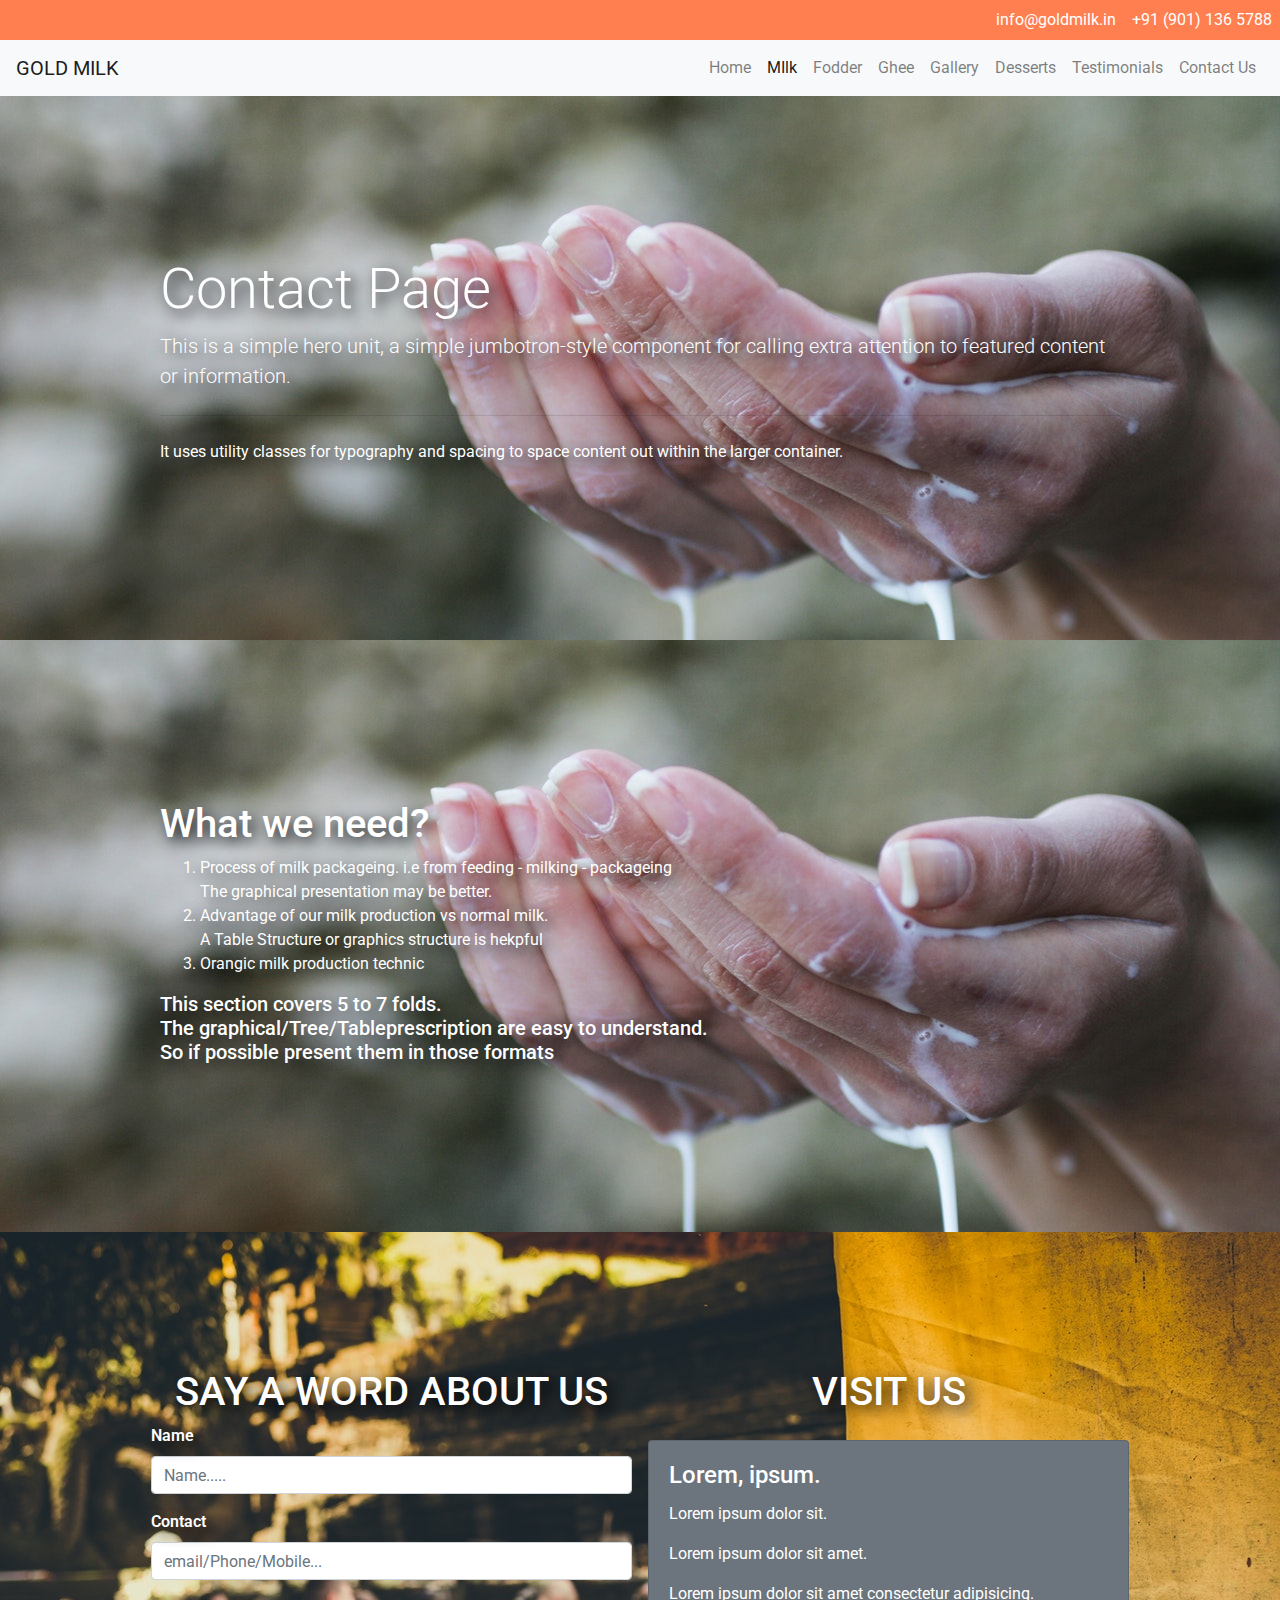
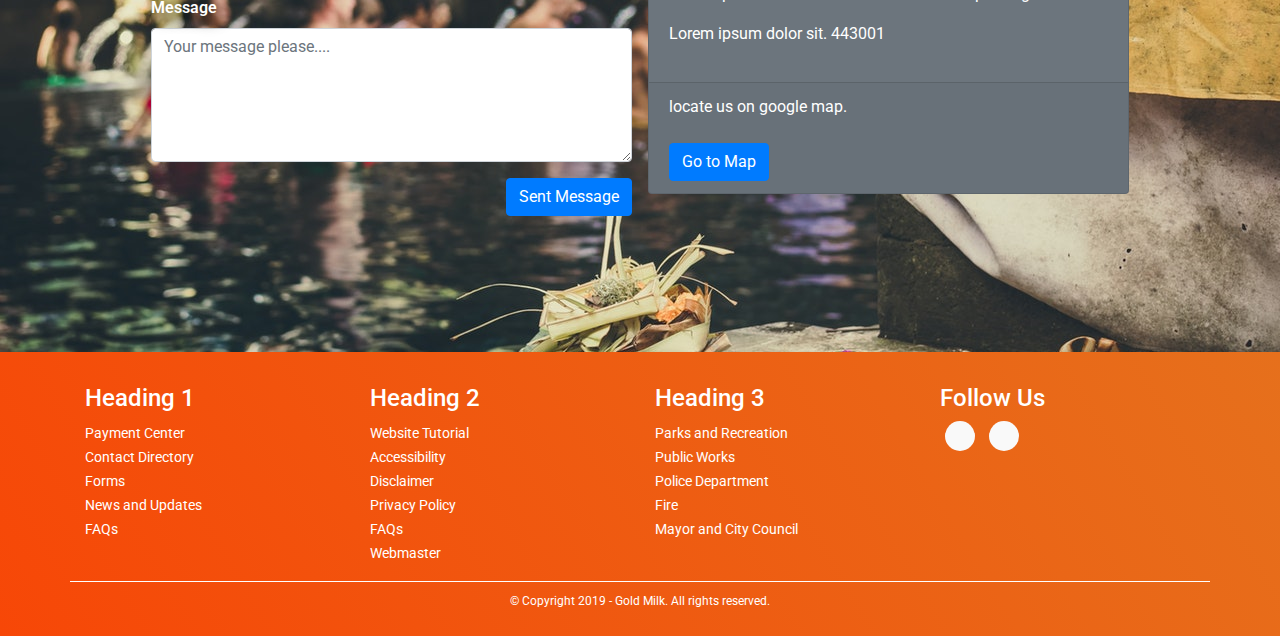
<file: src/milk.html>
<!DOCTYPE html>
<html lang="en">

<head>
    <meta charset="utf-8">
    <meta name="viewport" content="width=device-width, initial-scale=1">
    <link rel="stylesheet" href="https://maxcdn.bootstrapcdn.com/bootstrap/4.3.1/css/bootstrap.min.css">
    <link rel="stylesheet" href="https://use.fontawesome.com/releases/v5.7.0/css/all.css"
        integrity="sha384-lZN37f5QGtY3VHgisS14W3ExzMWZxybE1SJSEsQp9S+oqd12jhcu+A56Ebc1zFSJ" crossorigin="anonymous">
    <script src="https://ajax.googleapis.com/ajax/libs/jquery/3.4.0/jquery.min.js"></script>
    <script src="https://cdnjs.cloudflare.com/ajax/libs/popper.js/1.14.7/umd/popper.min.js"></script>
    <script src="https://maxcdn.bootstrapcdn.com/bootstrap/4.3.1/js/bootstrap.min.js"></script>
    <link href="https://fonts.googleapis.com/css?family=Roboto:400,700&display=swap" rel="stylesheet">
    <link rel="stylesheet" href="./assets/css/style.css">
    <link rel="stylesheet" href="./assets/css/milk.css">
</head>

<body>

    <section id="TopHeaderMenu">
        <div class="d-flex text-white p-2 justify-content-end">
            <p><i class="fas fa-envelope"></i> info@goldmilk.in &nbsp;&nbsp; <i class="fas fa-phone"></i> +91 (901) 136
                5788</p>
        </div>
    </section>
    <section id="TopMenuBar">
        <nav class="navbar navbar-expand-sm navbar-light bg-light">
            <a class="navbar-brand" href="#">GOLD MILK</a>
            <button class="navbar-toggler d-lg-none" type="button" data-toggle="collapse"
                data-target="#collapsibleNavId" aria-controls="collapsibleNavId" aria-expanded="false"
                aria-label="Toggle navigation">
                <span class="navbar-toggler-icon"></span>
            </button>
            <div class="collapse navbar-collapse " id="collapsibleNavId">
                <ul class="navbar-nav mt-2 mt-lg-0 ml-auto">
                    <li class="nav-item">
                        <a class="nav-link" href="index.html">Home <span class="sr-only">(current)</span></a>
                    </li>
                    <li class="nav-item">
                        <a class="nav-link active" href="milk.html">MIlk</a>
                    </li>
                    <li class="nav-item">
                        <a class="nav-link" href="fodder.html">Fodder</a>
                    </li>
                    <li class="nav-item">
                        <a class="nav-link" href="ghee.html">Ghee</a>
                    </li>
                    <li class="nav-item">
                        <a href="gallery.html" class="nav-link">Gallery</a>
                    </li>
                    <li class="nav-item">
                        <a class="nav-link" href="desserts.html">Desserts</a>
                    </li>
                    <li class="nav-item">
                        <a class="nav-link" href="testimonials.html">Testimonials</a>
                    </li>
                    <li class="nav-item">
                        <a class="nav-link" href="contact.html">Contact Us</a>
                    </li>
                    <!-- <li class="nav-item dropdown">
                        <a class="nav-link dropdown-toggle" href="#" id="dropdownId" data-toggle="dropdown"
                            aria-haspopup="true" aria-expanded="false">Dropdown</a>
                        <div class="dropdown-menu" aria-labelledby="dropdownId">
                            <a class="dropdown-item" href="#">Action 1</a>
                            <a class="dropdown-item" href="#">Action 2</a>
                        </div>
                    </li> -->
                </ul>
            </div>
        </nav>
    </section>
    <section id="fold">
        <div id="mfold-1">
            <div class="container-1 container text-white">
                <h1 class="display-4">Contact Page</h1>
                <p class="lead">This is a simple hero unit, a simple jumbotron-style component for calling extra
                    attention to featured content or information.</p>
                <hr class="my-4">
                <p>It uses utility classes for typography and spacing to space content out within the larger container.
                </p>
                <!-- <a class="btn btn-primary btn-lg" href="#" role="button">Learn more</a> -->
            </div>
            <!-- /.container -->
        </div>


        <div id="mfold-1">
            <div class="container-1 container text-white">
                <h1>What we need?</h1>
                <ol>
                    <li>Process of milk packageing. i.e from feeding - milking - packageing <br>The graphical
                        presentation may be better.</li>
                    <li>Advantage of our milk production vs normal milk. <br> A Table Structure or graphics structure is
                        hekpful</li>
                    <li>Orangic milk production technic</li>
                </ol>
                <h5>This section covers 5 to 7 folds. <br> The graphical/Tree/Tableprescription are easy to understand.
                    <br> So if possible present them in those formats</h5>
            </div>
            <!-- /.container -->
        </div>



        <div id="fold-5">
            <div class="container text-white">
                <div class="d-flex">
                    <div class="p-2  w-50">
                        <div class="text-center" id="text-headering">
                            <h1>SAY A WORD ABOUT US</h1>
                        </div>
                        <div class="form-group">
                            <label for="">Name</label>
                            <input type="text" class="form-control" name="" id="" aria-describedby="helpId"
                                placeholder="Name.....">

                        </div>
                        <div class="form-group">
                            <label for="">Contact</label>
                            <input type="text" class="form-control" name="" id="" aria-describedby="emailHelpId"
                                placeholder="email/Phone/Mobile...">
                        </div>
                        <div class="form-group">
                            <label for="">Message</label>
                            <textarea class="form-control" name="" id="" rows="5"
                                placeholder="Your message please...."></textarea>
                        </div>
                        <input name="" id="" class="btn btn-primary float-right" type="submit" value="Sent Message">
                    </div>
                    <div class="p-2 w-50">
                        <div class="text-center" id="text-headering">
                            <h1>VISIT US </h1>
                        </div>

                        <div class="card text-white mt-4 bg-secondary">
                            <div class="card-body">
                                <h4 class="card-title">Lorem, ipsum.</h4>
                                <p>Lorem ipsum dolor sit.</p>
                                <p>Lorem ipsum dolor sit amet.</p>
                                <p>Lorem ipsum dolor sit amet consectetur adipisicing.</p>
                                <p>Lorem ipsum dolor sit. 443001 </p>
                            </div>
                            <div class="card-footer">
                                locate us on google map.<br><br>
                                <a class="btn btn-primary" href=""><i class="fas fa-map-marked"></i> Go to Map</a>
                            </div>
                        </div>
                    </div>
                </div>
            </div>
        </div>
    </section>

    <section>

        <footer class="mainfooter" role="contentinfo">
            <div class="footer-middle">
                <div class="container">
                    <div class="row">
                        <div class="col-md-3 col-sm-6">
                            <!--Column1-->
                            <div class="footer-pad">
                                <h4>Heading 1</h4>
                                <ul class="list-unstyled">
                                    <li><a href="#"></a></li>
                                    <li><a href="#">Payment Center</a></li>
                                    <li><a href="#">Contact Directory</a></li>
                                    <li><a href="#">Forms</a></li>
                                    <li><a href="#">News and Updates</a></li>
                                    <li><a href="#">FAQs</a></li>
                                </ul>
                            </div>
                        </div>
                        <div class="col-md-3 col-sm-6">
                            <!--Column1-->
                            <div class="footer-pad">
                                <h4>Heading 2</h4>
                                <ul class="list-unstyled">
                                    <li><a href="#">Website Tutorial</a></li>
                                    <li><a href="#">Accessibility</a></li>
                                    <li><a href="#">Disclaimer</a></li>
                                    <li><a href="#">Privacy Policy</a></li>
                                    <li><a href="#">FAQs</a></li>
                                    <li><a href="#">Webmaster</a></li>
                                </ul>
                            </div>
                        </div>
                        <div class="col-md-3 col-sm-6">
                            <!--Column1-->
                            <div class="footer-pad">
                                <h4>Heading 3</h4>
                                <ul class="list-unstyled">
                                    <li><a href="#">Parks and Recreation</a></li>
                                    <li><a href="#">Public Works</a></li>
                                    <li><a href="#">Police Department</a></li>
                                    <li><a href="#">Fire</a></li>
                                    <li><a href="#">Mayor and City Council</a></li>
                                    <li>
                                        <a href="#"></a>
                                    </li>
                                </ul>
                            </div>
                        </div>
                        <div class="col-md-3">
                            <h4>Follow Us</h4>
                            <ul class="social-network social-circle">
                                <li><a href="#" class="icoFacebook" title="Facebook"><i
                                            class="fas fa-facebook    "></i></a>
                                </li>
                                <li><a href="#" class="icoLinkedin" title="Linkedin"><i class="fas fa-linkedin"></i></a>
                                </li>
                            </ul>
                        </div>
                    </div>
                    <div class="row">
                        <div class="col-md-12 copy">
                            <p class="text-center">&copy; Copyright 2019 - Gold Milk. All rights reserved.</p>
                        </div>
                    </div>


                </div>
            </div>
        </footer>
    </section>
    <script src="https://code.jquery.com/jquery-3.2.1.slim.min.js"
        integrity="sha384-KJ3o2DKtIkvYIK3UENzmM7KCkRr/rE9/Qpg6aAZGJwFDMVNA/GpGFF93hXpG5KkN" crossorigin="anonymous">
    </script>
    <script src="https://cdnjs.cloudflare.com/ajax/libs/popper.js/1.12.9/umd/popper.min.js"
        integrity="sha384-ApNbgh9B+Y1QKtv3Rn7W3mgPxhU9K/ScQsAP7hUibX39j7fakFPskvXusvfa0b4Q" crossorigin="anonymous">
    </script>
    <script src="https://maxcdn.bootstrapcdn.com/bootstrap/4.0.0/js/bootstrap.min.js"
        integrity="sha384-JZR6Spejh4U02d8jOt6vLEHfe/JQGiRRSQQxSfFWpi1MquVdAyjUar5+76PVCmYl" crossorigin="anonymous">
    </script>
</body>

</html>
</file>
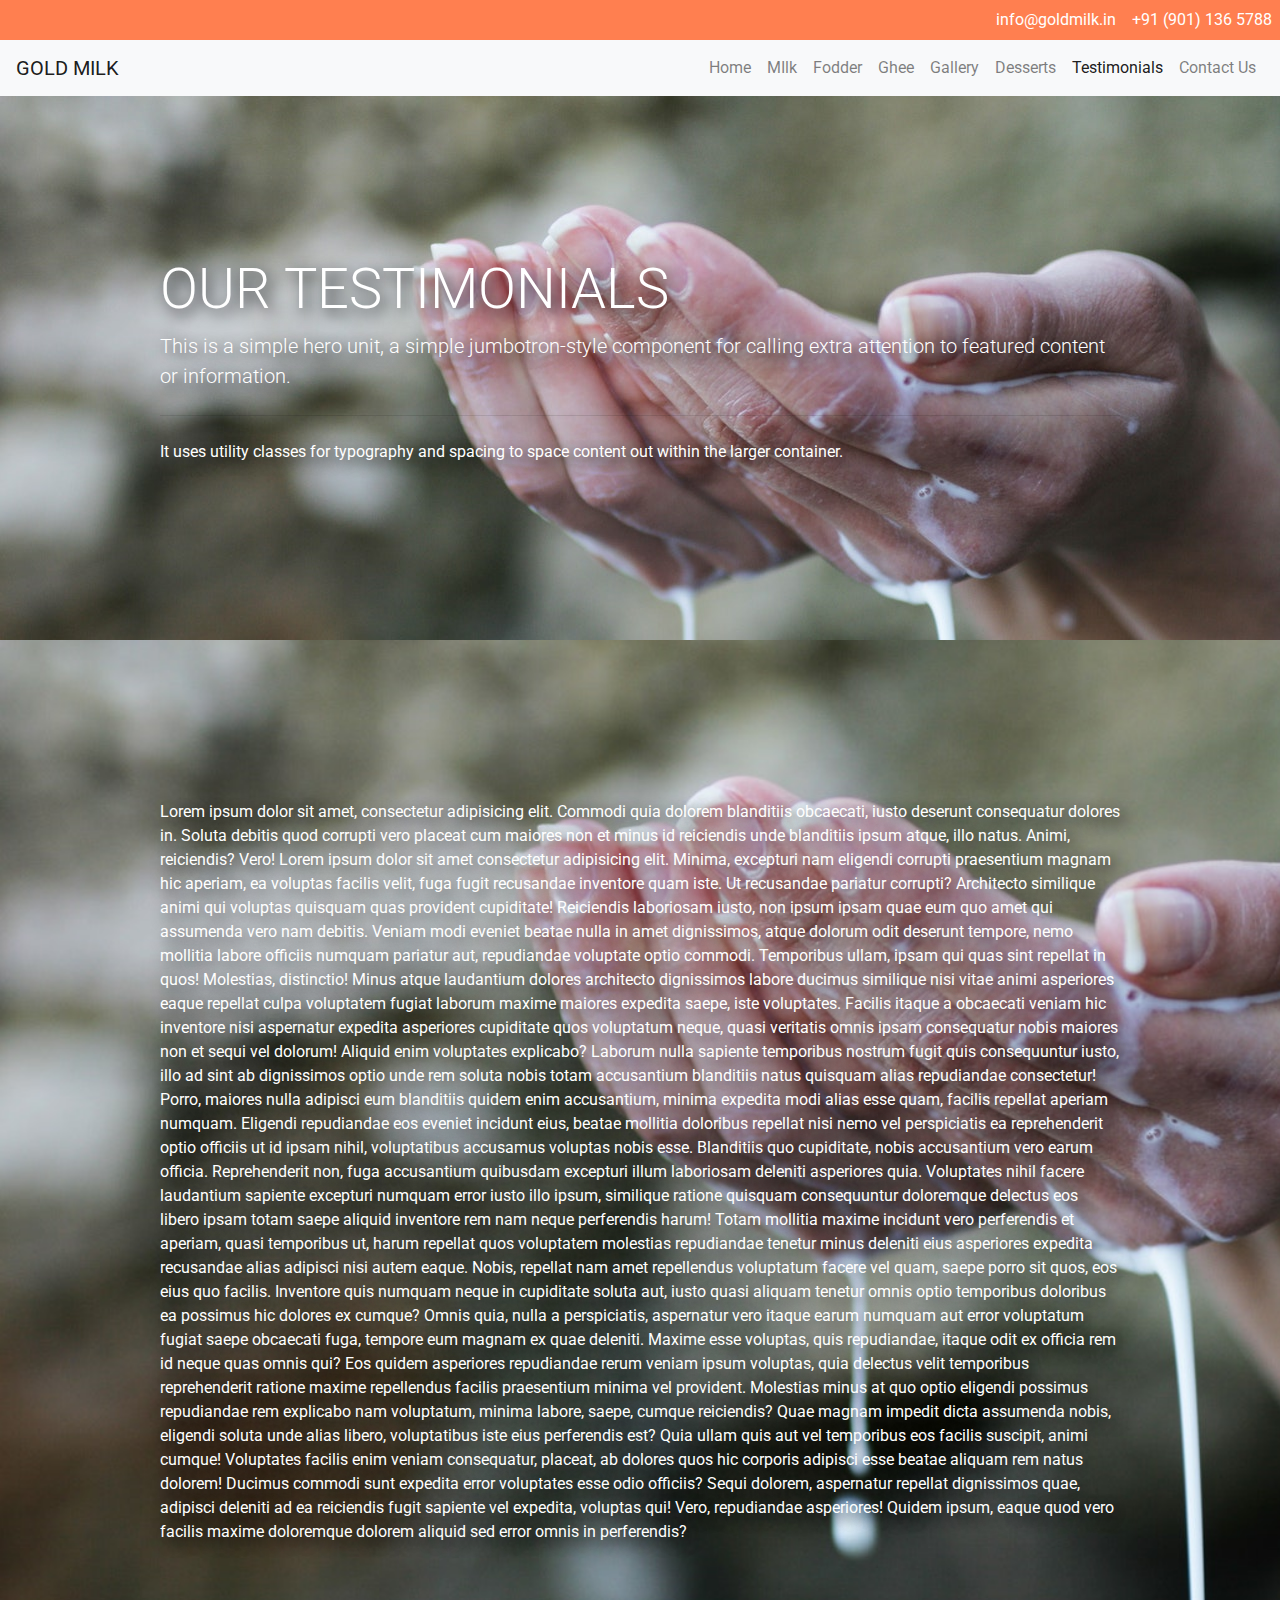
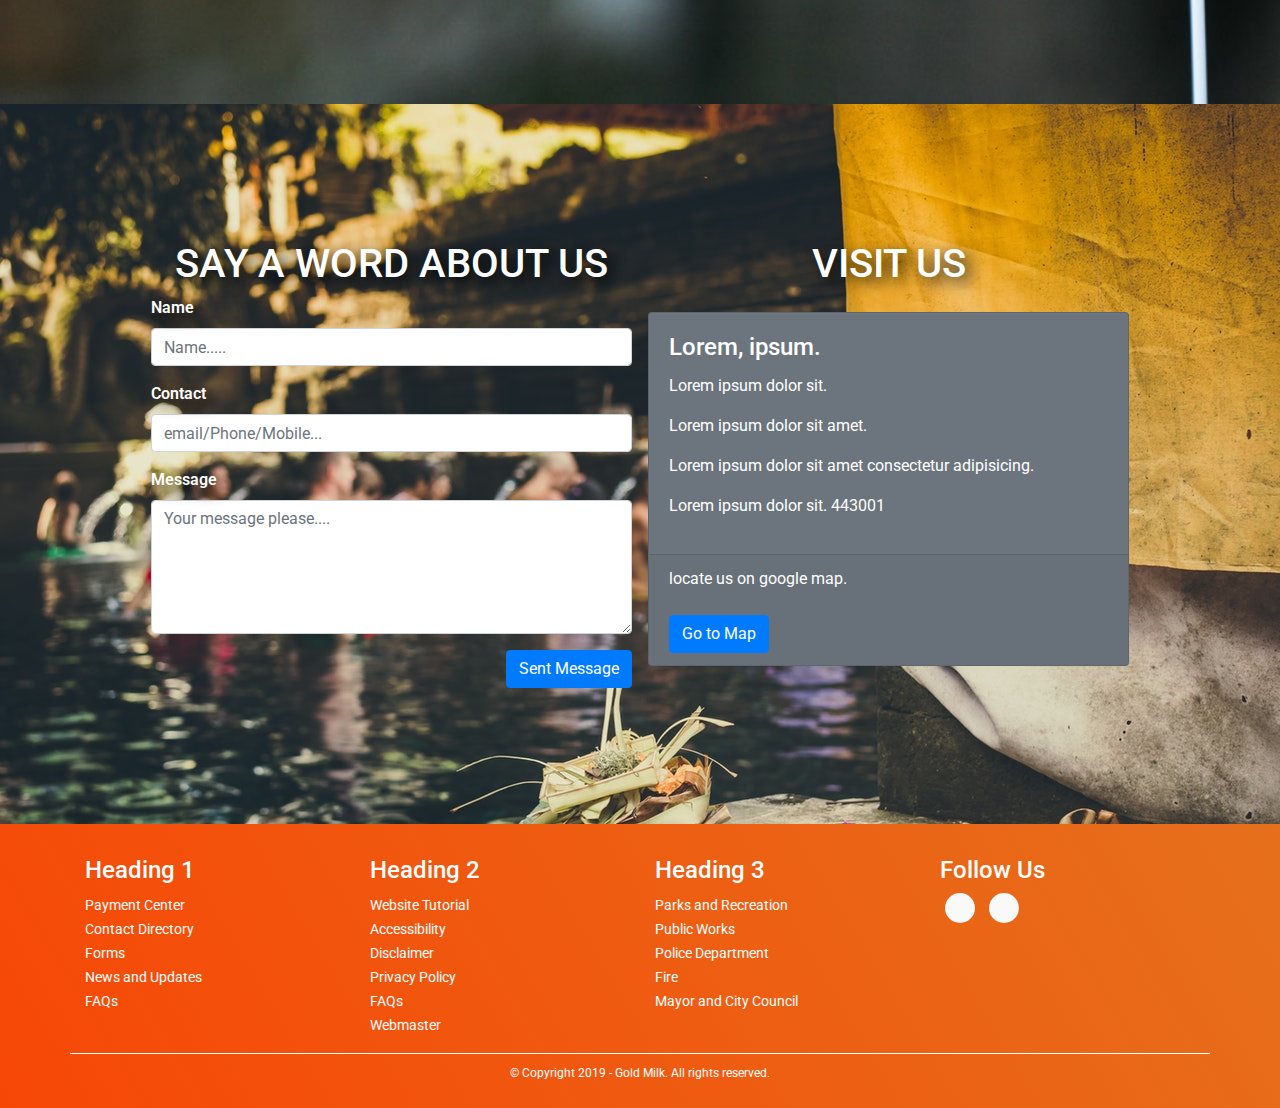
<file: src/testimonials.html>
<!DOCTYPE html>
<html lang="en">

<head>
    <meta charset="utf-8">
    <meta name="viewport" content="width=device-width, initial-scale=1">
    <link rel="stylesheet" href="https://maxcdn.bootstrapcdn.com/bootstrap/4.3.1/css/bootstrap.min.css">
    <link rel="stylesheet" href="https://use.fontawesome.com/releases/v5.7.0/css/all.css"
        integrity="sha384-lZN37f5QGtY3VHgisS14W3ExzMWZxybE1SJSEsQp9S+oqd12jhcu+A56Ebc1zFSJ" crossorigin="anonymous">
    <script src="https://ajax.googleapis.com/ajax/libs/jquery/3.4.0/jquery.min.js"></script>
    <script src="https://cdnjs.cloudflare.com/ajax/libs/popper.js/1.14.7/umd/popper.min.js"></script>
    <script src="https://maxcdn.bootstrapcdn.com/bootstrap/4.3.1/js/bootstrap.min.js"></script>
    <link href="https://fonts.googleapis.com/css?family=Roboto:400,700&display=swap" rel="stylesheet">
    <link rel="stylesheet" href="./assets/css/style.css">
    <link rel="stylesheet" href="./assets/css/milk.css">
</head>

<body>

    <section id="TopHeaderMenu">
        <div class="d-flex text-white p-2 justify-content-end">
            <p><i class="fas fa-envelope"></i> info@goldmilk.in &nbsp;&nbsp; <i class="fas fa-phone"></i> +91 (901) 136
                5788</p>
        </div>
    </section>
    <section id="TopMenuBar">
        <nav class="navbar navbar-expand-sm navbar-light bg-light">
            <a class="navbar-brand" href="#">GOLD MILK</a>
            <button class="navbar-toggler d-lg-none" type="button" data-toggle="collapse"
                data-target="#collapsibleNavId" aria-controls="collapsibleNavId" aria-expanded="false"
                aria-label="Toggle navigation">
                <span class="navbar-toggler-icon"></span>
            </button>
            <div class="collapse navbar-collapse " id="collapsibleNavId">
                <ul class="navbar-nav mt-2 mt-lg-0 ml-auto">
                    <li class="nav-item">
                        <a class="nav-link" href="index.html">Home <span class="sr-only">(current)</span></a>
                    </li>
                    <li class="nav-item">
                        <a class="nav-link " href="milk.html">MIlk</a>
                    </li>
                    <li class="nav-item">
                        <a class="nav-link" href="fodder.html">Fodder</a>
                    </li>
                    <li class="nav-item">
                        <a class="nav-link" href="ghee.html">Ghee</a>
                    </li>
                    <li class="nav-item">
                        <a href="gallery.html" class="nav-link">Gallery</a>
                    </li>
                    <li class="nav-item">
                        <a class="nav-link" href="desserts.html">Desserts</a>
                    </li>
                    <li class="nav-item">
                        <a class="nav-link active" href="testimonials.html">Testimonials</a>
                    </li>
                    <li class="nav-item">
                        <a class="nav-link" href="contact.html">Contact Us</a>
                    </li>
                    <!-- <li class="nav-item dropdown">
                        <a class="nav-link dropdown-toggle" href="#" id="dropdownId" data-toggle="dropdown"
                            aria-haspopup="true" aria-expanded="false">Dropdown</a>
                        <div class="dropdown-menu" aria-labelledby="dropdownId">
                            <a class="dropdown-item" href="#">Action 1</a>
                            <a class="dropdown-item" href="#">Action 2</a>
                        </div>
                    </li> -->
                </ul>
            </div>
        </nav>
    </section>
    <section id="fold">
        <div id="mfold-1">
            <div class="container-1 container text-white">
                <h1 class="display-4">OUR TESTIMONIALS</h1>
                <p class="lead">This is a simple hero unit, a simple jumbotron-style component for calling extra
                    attention to featured content or information.</p>
                <hr class="my-4">
                <p>It uses utility classes for typography and spacing to space content out within the larger container.
                </p>
                <!-- <a class="btn btn-primary btn-lg" href="#" role="button">Learn more</a> -->
            </div>
            <!-- /.container -->
        </div>


        <div id="mfold-1">
            <div class="container-1 container text-white">
                Lorem ipsum dolor sit amet, consectetur adipisicing elit. Commodi quia dolorem blanditiis obcaecati,
                iusto deserunt consequatur dolores in. Soluta debitis quod corrupti vero placeat cum maiores non et
                minus id reiciendis unde blanditiis ipsum atque, illo natus. Animi, reiciendis? Vero! Lorem ipsum dolor
                sit amet consectetur adipisicing elit. Minima, excepturi nam eligendi corrupti praesentium magnam hic
                aperiam, ea voluptas facilis velit, fuga fugit recusandae inventore quam iste. Ut recusandae pariatur
                corrupti? Architecto similique animi qui voluptas quisquam quas provident cupiditate! Reiciendis
                laboriosam iusto, non ipsum ipsam quae eum quo amet qui assumenda vero nam debitis. Veniam modi eveniet
                beatae nulla in amet dignissimos, atque dolorum odit deserunt tempore, nemo mollitia labore officiis
                numquam pariatur aut, repudiandae voluptate optio commodi. Temporibus ullam, ipsam qui quas sint
                repellat in quos! Molestias, distinctio! Minus atque laudantium dolores architecto dignissimos labore
                ducimus similique nisi vitae animi asperiores eaque repellat culpa voluptatem fugiat laborum maxime
                maiores expedita saepe, iste voluptates. Facilis itaque a obcaecati veniam hic inventore nisi aspernatur
                expedita asperiores cupiditate quos voluptatum neque, quasi veritatis omnis ipsam consequatur nobis
                maiores non et sequi vel dolorum! Aliquid enim voluptates explicabo? Laborum nulla sapiente temporibus
                nostrum fugit quis consequuntur iusto, illo ad sint ab dignissimos optio unde rem soluta nobis totam
                accusantium blanditiis natus quisquam alias repudiandae consectetur! Porro, maiores nulla adipisci eum
                blanditiis quidem enim accusantium, minima expedita modi alias esse quam, facilis repellat aperiam
                numquam. Eligendi repudiandae eos eveniet incidunt eius, beatae mollitia doloribus repellat nisi nemo
                vel perspiciatis ea reprehenderit optio officiis ut id ipsam nihil, voluptatibus accusamus voluptas
                nobis esse. Blanditiis quo cupiditate, nobis accusantium vero earum officia. Reprehenderit non, fuga
                accusantium quibusdam excepturi illum laboriosam deleniti asperiores quia. Voluptates nihil facere
                laudantium sapiente excepturi numquam error iusto illo ipsum, similique ratione quisquam consequuntur
                doloremque delectus eos libero ipsam totam saepe aliquid inventore rem nam neque perferendis harum!
                Totam mollitia maxime incidunt vero perferendis et aperiam, quasi temporibus ut, harum repellat quos
                voluptatem molestias repudiandae tenetur minus deleniti eius asperiores expedita recusandae alias
                adipisci nisi autem eaque. Nobis, repellat nam amet repellendus voluptatum facere vel quam, saepe porro
                sit quos, eos eius quo facilis. Inventore quis numquam neque in cupiditate soluta aut, iusto quasi
                aliquam tenetur omnis optio temporibus doloribus ea possimus hic dolores ex cumque? Omnis quia, nulla a
                perspiciatis, aspernatur vero itaque earum numquam aut error voluptatum fugiat saepe obcaecati fuga,
                tempore eum magnam ex quae deleniti. Maxime esse voluptas, quis repudiandae, itaque odit ex officia rem
                id neque quas omnis qui? Eos quidem asperiores repudiandae rerum veniam ipsum voluptas, quia delectus
                velit temporibus reprehenderit ratione maxime repellendus facilis praesentium minima vel provident.
                Molestias minus at quo optio eligendi possimus repudiandae rem explicabo nam voluptatum, minima labore,
                saepe, cumque reiciendis? Quae magnam impedit dicta assumenda nobis, eligendi soluta unde alias libero,
                voluptatibus iste eius perferendis est? Quia ullam quis aut vel temporibus eos facilis suscipit, animi
                cumque! Voluptates facilis enim veniam consequatur, placeat, ab dolores quos hic corporis adipisci esse
                beatae aliquam rem natus dolorem! Ducimus commodi sunt expedita error voluptates esse odio officiis?
                Sequi dolorem, aspernatur repellat dignissimos quae, adipisci deleniti ad ea reiciendis fugit sapiente
                vel expedita, voluptas qui! Vero, repudiandae asperiores! Quidem ipsum, eaque quod vero facilis maxime
                doloremque dolorem aliquid sed error omnis in perferendis?
            </div>
            <!-- /.container -->
        </div>



        <div id="fold-5">
            <div class="container text-white">
                <div class="d-flex">
                    <div class="p-2  w-50">
                        <div class="text-center" id="text-headering">
                            <h1>SAY A WORD ABOUT US</h1>
                        </div>
                        <div class="form-group">
                            <label for="">Name</label>
                            <input type="text" class="form-control" name="" id="" aria-describedby="helpId"
                                placeholder="Name.....">

                        </div>
                        <div class="form-group">
                            <label for="">Contact</label>
                            <input type="text" class="form-control" name="" id="" aria-describedby="emailHelpId"
                                placeholder="email/Phone/Mobile...">
                        </div>
                        <div class="form-group">
                            <label for="">Message</label>
                            <textarea class="form-control" name="" id="" rows="5"
                                placeholder="Your message please...."></textarea>
                        </div>
                        <input name="" id="" class="btn btn-primary float-right" type="submit" value="Sent Message">
                    </div>
                    <div class="p-2 w-50">
                        <div class="text-center" id="text-headering">
                            <h1>VISIT US </h1>
                        </div>

                        <div class="card text-white mt-4 bg-secondary">
                            <div class="card-body">
                                <h4 class="card-title">Lorem, ipsum.</h4>
                                <p>Lorem ipsum dolor sit.</p>
                                <p>Lorem ipsum dolor sit amet.</p>
                                <p>Lorem ipsum dolor sit amet consectetur adipisicing.</p>
                                <p>Lorem ipsum dolor sit. 443001 </p>
                            </div>
                            <div class="card-footer">
                                locate us on google map.<br><br>
                                <a class="btn btn-primary" href=""><i class="fas fa-map-marked"></i> Go to Map</a>
                            </div>
                        </div>
                    </div>
                </div>
            </div>
        </div>
    </section>

    <section>

        <footer class="mainfooter" role="contentinfo">
            <div class="footer-middle">
                <div class="container">
                    <div class="row">
                        <div class="col-md-3 col-sm-6">
                            <!--Column1-->
                            <div class="footer-pad">
                                <h4>Heading 1</h4>
                                <ul class="list-unstyled">
                                    <li><a href="#"></a></li>
                                    <li><a href="#">Payment Center</a></li>
                                    <li><a href="#">Contact Directory</a></li>
                                    <li><a href="#">Forms</a></li>
                                    <li><a href="#">News and Updates</a></li>
                                    <li><a href="#">FAQs</a></li>
                                </ul>
                            </div>
                        </div>
                        <div class="col-md-3 col-sm-6">
                            <!--Column1-->
                            <div class="footer-pad">
                                <h4>Heading 2</h4>
                                <ul class="list-unstyled">
                                    <li><a href="#">Website Tutorial</a></li>
                                    <li><a href="#">Accessibility</a></li>
                                    <li><a href="#">Disclaimer</a></li>
                                    <li><a href="#">Privacy Policy</a></li>
                                    <li><a href="#">FAQs</a></li>
                                    <li><a href="#">Webmaster</a></li>
                                </ul>
                            </div>
                        </div>
                        <div class="col-md-3 col-sm-6">
                            <!--Column1-->
                            <div class="footer-pad">
                                <h4>Heading 3</h4>
                                <ul class="list-unstyled">
                                    <li><a href="#">Parks and Recreation</a></li>
                                    <li><a href="#">Public Works</a></li>
                                    <li><a href="#">Police Department</a></li>
                                    <li><a href="#">Fire</a></li>
                                    <li><a href="#">Mayor and City Council</a></li>
                                    <li>
                                        <a href="#"></a>
                                    </li>
                                </ul>
                            </div>
                        </div>
                        <div class="col-md-3">
                            <h4>Follow Us</h4>
                            <ul class="social-network social-circle">
                                <li><a href="#" class="icoFacebook" title="Facebook"><i
                                            class="fas fa-facebook    "></i></a>
                                </li>
                                <li><a href="#" class="icoLinkedin" title="Linkedin"><i class="fas fa-linkedin"></i></a>
                                </li>
                            </ul>
                        </div>
                    </div>
                    <div class="row">
                        <div class="col-md-12 copy">
                            <p class="text-center">&copy; Copyright 2019 - Gold Milk. All rights reserved.</p>
                        </div>
                    </div>


                </div>
            </div>
        </footer>
    </section>
    <script src="https://code.jquery.com/jquery-3.2.1.slim.min.js"
        integrity="sha384-KJ3o2DKtIkvYIK3UENzmM7KCkRr/rE9/Qpg6aAZGJwFDMVNA/GpGFF93hXpG5KkN" crossorigin="anonymous">
    </script>
    <script src="https://cdnjs.cloudflare.com/ajax/libs/popper.js/1.12.9/umd/popper.min.js"
        integrity="sha384-ApNbgh9B+Y1QKtv3Rn7W3mgPxhU9K/ScQsAP7hUibX39j7fakFPskvXusvfa0b4Q" crossorigin="anonymous">
    </script>
    <script src="https://maxcdn.bootstrapcdn.com/bootstrap/4.0.0/js/bootstrap.min.js"
        integrity="sha384-JZR6Spejh4U02d8jOt6vLEHfe/JQGiRRSQQxSfFWpi1MquVdAyjUar5+76PVCmYl" crossorigin="anonymous">
    </script>
</body>

</html>
</file>
<file: src/assets/css/style.css>
* {
    font-family: 'Roboto', sans-serif;
}

#TopHeaderMenu {
    background-color: coral;
}

#TopHeaderMenu p {
    margin: 0;
}

#fold-1 {
    background-image: url("./../img/mainDashboard/1.jpg") !important;
    padding: 8rem;
    background-repeat: no-repeat;
    background-size: cover;
}

#fold-2 {
    background-image: url("./../img/mainDashboard/2.jpg") !important;
    padding: 8rem;
    background-repeat: no-repeat;
    background-size: cover;
}

#fold-3 {
    background-image: url("./../img/mainDashboard/3.jpg") !important;
    padding: 8rem;
    background-repeat: no-repeat;
    background-size: cover;
}

#fold-4 {
    background-image: url("./../img/mainDashboard/4.jpg") !important;
    padding: 8rem;
    background-repeat: no-repeat;
    background-size: cover;
}

#fold-5 {
    background-image: url("./../img/mainDashboard/5.jpg") !important;
    padding: 8rem;
    background-repeat: no-repeat;
    background-size: cover;
}

#fold-6 {
    background-image: url("./../img/mainDashboard/6.jpg") !important;
    padding: 8rem;
    background-repeat: no-repeat;
    background-size: cover;
}

#fold-7 {
    background-image: url("./../img/mainDashboard/7.jpg") !important;
    padding: 8rem;
    background-repeat: no-repeat;
    background-size: cover;
}

#fold-8 {
    background-image: url("./../img/mainDashboard/8.jpg") !important;
    padding: 8rem;
    background-repeat: no-repeat;
    background-size: cover;
}

.container-1 {
    position: relative;
    z-index: 1;
    padding: 2rem;
    text-shadow: 5px 5px 15px black;
}

#text-headering{
    text-shadow: 5px 5px 15px black;
}

label{
    font-weight: 600;       
    text-shadow: 5px 5px 15px black;
}

/** footer */

/*FOOTER*/

footer {
    background: coral;
    background: -webkit-linear-gradient(59deg, rgb(115, 90, 58), rgb(73, 62, 45));
    background: linear-gradient(59deg, rgb(247, 71, 7), rgb(230, 112, 28));
    color: white;
  }
  
  footer a {
    color: #fff;
    font-size: 14px;
    transition-duration: 0.2s;
  }
  
  footer a:hover {
    color: #FA944B;
    text-decoration: none;
  }
  
  .copy {
    font-size: 12px;
    padding: 10px;
    border-top: 1px solid #FFFFFF;
  }
  
  .footer-middle {
    padding-top: 2em;
    color: white;
  }
  
  
  /*SOCİAL İCONS*/
  
  /* footer social icons */
  
  ul.social-network {
    list-style: none;
    display: inline;
    margin-left: 0 !important;
    padding: 0;
  }
  
  ul.social-network li {
    display: inline;
    margin: 0 5px;
  }
  
  
  /* footer social icons */
  
  .social-network a.icoFacebook:hover {
    background-color: coral;
  }
  
  .social-network a.icoLinkedin:hover {
    background-color: coral;
  }
  
  .social-network a.icoFacebook:hover i,
  .social-network a.icoLinkedin:hover i {
    color: #fff;
  }
  
  .social-network a.socialIcon:hover,
  .socialHoverClass {
    color:coral;
  }
  
  .social-circle li a {
    display: inline-block;
    position: relative;
    margin: 0 auto 0 auto;
    -moz-border-radius: 50%;
    -webkit-border-radius: 50%;
    border-radius: 50%;
    text-align: center;
    width: 30px;
    height: 30px;
    font-size: 15px;
  }
  
  .social-circle li i {
    margin: 0;
    line-height: 30px;
    text-align: center;
  }
  
  .social-circle li a:hover i,
  .triggeredHover {
    -moz-transform: rotate(360deg);
    -webkit-transform: rotate(360deg);
    -ms--transform: rotate(360deg);
    transform: rotate(360deg);
    -webkit-transition: all 0.2s;
    -moz-transition: all 0.2s;
    -o-transition: all 0.2s;
    -ms-transition: all 0.2s;
    transition: all 0.2s;
  }
  
  .social-circle i {
    color: #595959;
    -webkit-transition: all 0.8s;
    -moz-transition: all 0.8s;
    -o-transition: all 0.8s;
    -ms-transition: all 0.8s;
    transition: all 0.8s;
  }
  
  .social-network a {
    background-color: #F9F9F9;
  }
</file>
<file: src/assets/css/desserts.css>
#dfold-1 {
    background-image: url("./../img/mainDashboard/desserts/desserts1.jpg") !important;
    padding: 8rem;
    background-repeat: no-repeat;
    background-size: cover;
}
#dfold-2 {
    background-image: url("./../img/mainDashboard/desserts/desserts2.jpg") !important;
    padding: 8rem;
    background-repeat: no-repeat;
    background-size: cover;
}
</file>
<file: src/assets/css/ghee.css>
#gfold-1 {
    background-image: url("./../img/mainDashboard/ghee/ghee1.jpg") !important;
    padding: 8rem;
    background-repeat: no-repeat;
    background-size: cover;
}

#gfold-2 {
    background-image: url("./../img/mainDashboard/ghee/ghee2.jpg") !important;
    padding: 8rem;
    background-repeat: no-repeat;
    background-size: cover;
}
</file>
<file: src/assets/css/milk.css>
#mfold-1 {
    background-image: url("./../img/mainDashboard/milk/milk1.jpg") !important;
    padding: 8rem;
    background-repeat: no-repeat;
    background-size: cover;
}
</file>
